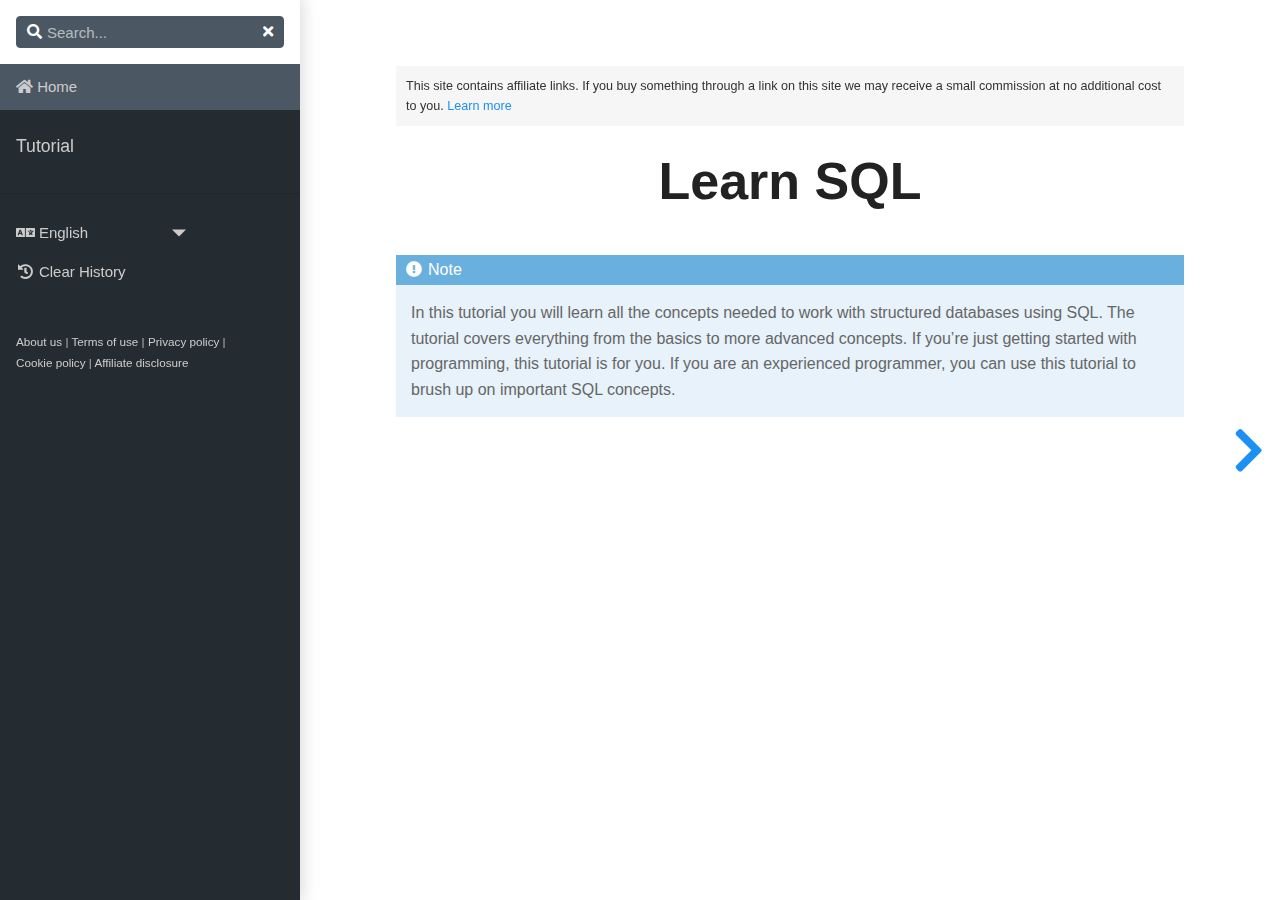
<file: en/index.html>
<!DOCTYPE html>
<html lang="en" class="js csstransforms3d">
  <head>
    <meta charset="utf-8">
    <meta name="viewport" content="width=device-width, initial-scale=1.0">
    <meta name="generator" content="Hugo 0.84.2" />
    <meta name="description" content="Complete SQL tutorial. Learn all the SQL fundamental concepts to start off your career.">
<meta name="author" content="Mathieu Cornic">

    <link rel="icon" href="/images/favicon.png" type="image/png">

    <title>SQL Tutorial | SQL Dev</title>

    
    <link href="/css/nucleus.css?1631838569" rel="stylesheet">
    <link href="/css/fontawesome-all.min.css?1631838569" rel="stylesheet">
    <link href="/css/hybrid.css?1631838569" rel="stylesheet">
    <link href="/css/featherlight.min.css?1631838569" rel="stylesheet">
    <link href="/css/perfect-scrollbar.min.css?1631838569" rel="stylesheet">
    <link href="/css/auto-complete.css?1631838569" rel="stylesheet">
    <link href="/css/atom-one-dark-reasonable.css?1631838569" rel="stylesheet">
    <link href="/css/theme.css?1631838569" rel="stylesheet">
    <link href="/css/tabs.css?1631838569" rel="stylesheet">
    <link href="/css/hugo-theme.css?1631838569" rel="stylesheet">
    
    <link href="/css/theme-dark-gray.css?1631838569" rel="stylesheet">
    
    <link href="/css/app.css?1631838569" rel="stylesheet">

    <script src="/js/jquery-3.3.1.min.js?1631838569"></script>

    <style>
      :root #header + #content > #left > #rlblock_left{
          display:none !important;
      }
      
    </style>
    

<script async src="https://www.googletagmanager.com/gtag/js?id=G-9J7B5QZNBJ"></script>
<script>
  window.dataLayer = window.dataLayer || [];
  function gtag(){dataLayer.push(arguments);}
  gtag('js', new Date());

  gtag('config', 'G-9J7B5QZNBJ'); 
  gtag('config', 'UA-69958365-11'); 
</script>


<script async src="https://pagead2.googlesyndication.com/pagead/js/adsbygoogle.js?client=ca-pub-3427355473051563" crossorigin="anonymous"></script>
  </head>
  <body class="" data-url="/en/">
    <nav id="sidebar" class="showVisitedLinks">



  <div id="header-wrapper">
    <div id="header">
      








    </div>
    
        <div class="searchbox">
    <label for="search-by"><i class="fas fa-search"></i></label>
    <input data-search-input id="search-by" type="search" placeholder="Search...">
    <span data-search-clear=""><i class="fas fa-times"></i></span>
</div>

<script type="text/javascript" src="/js/lunr.min.js?1631838569"></script>
<script type="text/javascript" src="/js/auto-complete.js?1631838569"></script>
<script type="text/javascript">
    
        var baseurl = "https:\/\/sql.dev.br\/\/en";
    
</script>
<script type="text/javascript" src="/js/search.js?1631838569"></script>

    
  </div>
  
    <section id="homelinks">
      <ul>
        <li>
            <a class="padding" href='/en/'><i class='fas fa-home'></i> Home</a>
        </li>
      </ul>
    </section>
  

    <div class="highlightable">
    <ul class="topics">

        
          
          




 
  
    
    <li data-nav-id="/en/tutorial/" title="Tutorial" class="dd-item
        
        
        
        ">
      <a href="/en/tutorial/">
          Tutorial
          
            <i class="fas fa-check read-icon"></i>
          
      </a>
      
      
    </li>
  
 

          
        
    </ul>

    
    

    
    <section id="prefooter">
      <hr/>
      <ul>
      
        <li>
          <a class="padding">
            <i class="fas fa-language fa-fw"></i>
          <div class="select-style">
            <select id="select-language" onchange="location = this.value;">
          
          
          
              
              
                  
              
                  
                    
                    
                      <option id="pt" value="https://sql.dev.br/pt/">Português</option>
                    
                  
              
          
              
              
                  
                    
                    
                      <option id="en" value="https://sql.dev.br/en/" selected>English</option>
                    
                  
              
                  
              
          
        </select>
        <svg version="1.1" id="Capa_1" xmlns="http://www.w3.org/2000/svg" xmlns:xlink="http://www.w3.org/1999/xlink" x="0px" y="0px"
          width="255px" height="255px" viewBox="0 0 255 255" style="enable-background:new 0 0 255 255;" xml:space="preserve">
          <g>
            <g id="arrow-drop-down">
              <polygon points="0,63.75 127.5,191.25 255,63.75 		" />
            </g>
          </g>
        </svg>
        </div>
        </a>
        </li>
      

      
        <li><a class="padding" href="#" data-clear-history-toggle=""><i class="fas fa-history fa-fw"></i> Clear History</a></li>
      
      </ul>
    </section>
    
    <section id="footer">
      <small>
    <a href="https://support.sql.dev.br/en/institutional/about/" target="_blank" rel="noopener">About&nbsp;us</a> | <a href="https://support.sql.dev.br/en/institutional/terms/" target="_blank" rel="noopener">Terms&nbsp;of&nbsp;use</a> | <a href="https://support.sql.dev.br/en/institutional/privacy-policy/" target="_blank" rel="noopener">Privacy&nbsp;policy</a> | <a href="https://support.sql.dev.br/en/institutional/cookie-policy/" target="_blank" rel="noopener">Cookie&nbsp;policy</a> | <a href="https://support.sql.dev.br/en/institutional/affiliate-disclosure/" target="_blank" rel="noopener">Affiliate&nbsp;disclosure</a>
</small>
    </section>
  </div>
</nav>




        <section id="body">
        <div id="overlay"></div>
        <div class="padding highlightable">
              
        <div id="head-tags">
        
        </div>
        
        <div id="body-inner">
            
<div class="affiliate-disclosure">This site contains affiliate links. If you buy something through a link on this site we may receive a small commission at no additional cost to you. <a href="https://support.sql.dev.br/en/institutional/affiliate-disclosure/" target="blank" rel="noopener">Learn more</a></div>
          

        

<span id="sidebar-toggle-span">
<a href="#" id="sidebar-toggle" data-sidebar-toggle=""><i class="fas fa-bars"></i> navigation</a>
</span>

 
<h1 id="learn-sql">Learn SQL</h1>

<div class="notices note" ><p>In this tutorial you will learn all the concepts needed to work with structured databases using SQL. The tutorial covers everything from the basics to more advanced concepts. If you&rsquo;re just getting started with programming, this tutorial is for you. If you are an experienced programmer, you can use this tutorial to brush up on important SQL concepts.</p>
</div>

	
  
        
        </div>
        

      </div>

    <div id="navigation">
        
        

        
            
            
                
                    
                    
                
                

                    
                    
                        
                    
                    

                    
                        
            
            
                
                    
                        
                        
                    
                
                

                    
                    
                    

                    
            
        
                    
            
        

        


	 
	 
		
		
			<a class="nav nav-next" href="/en/tutorial/" title="Tutorial" style="margin-right: 0px;"><i class="fa fa-chevron-right"></i></a>
		
	
    </div>

    </section>

    <div style="left: -1000px; overflow: scroll; position: absolute; top: -1000px; border: none; box-sizing: content-box; height: 200px; margin: 0px; padding: 0px; width: 200px;">
      <div style="border: none; box-sizing: content-box; height: 200px; margin: 0px; padding: 0px; width: 200px;"></div>
    </div>
    <script src="/js/clipboard.min.js?1631838569"></script>
    <script src="/js/perfect-scrollbar.min.js?1631838569"></script>
    <script src="/js/perfect-scrollbar.jquery.min.js?1631838569"></script>
    <script src="/js/jquery.sticky.js?1631838569"></script>
    <script src="/js/featherlight.min.js?1631838569"></script>
    <script src="/js/highlight.pack.js?1631838569"></script>
    <script>hljs.initHighlightingOnLoad();</script>
    <script src="/js/modernizr.custom-3.6.0.js?1631838569"></script>
    <script src="/js/learn.js?1631838569"></script>
    <script src="/js/hugo-learn.js?1631838569"></script>
    
    
  </body>
</html>
</file>
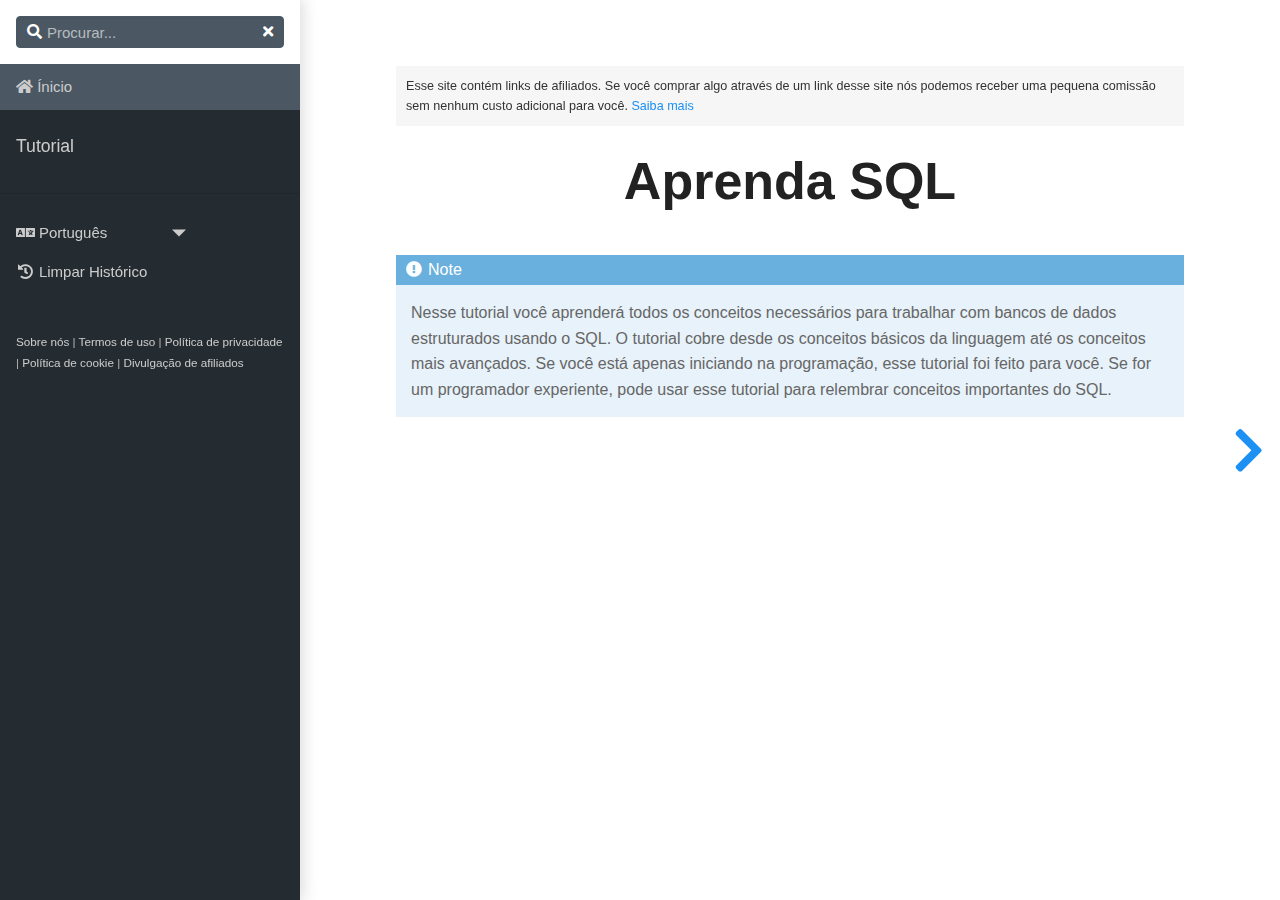
<file: pt/index.html>
<!DOCTYPE html>
<html lang="pt" class="js csstransforms3d">
  <head>
    <meta charset="utf-8">
    <meta name="viewport" content="width=device-width, initial-scale=1.0">
    <meta name="generator" content="Hugo 0.84.2" />
    <meta name="description" content="Tutorial completo de SQL grátis em Português. Aprenda todos os conceitos fundamentais do SQL para iniciar a sua carreira em programação.">
<meta name="author" content="Mathieu Cornic">

    <link rel="icon" href="/images/favicon.png" type="image/png">

    <title>Aprenda SQL | SQL Dev</title>

    
    <link href="/css/nucleus.css?1631838569" rel="stylesheet">
    <link href="/css/fontawesome-all.min.css?1631838569" rel="stylesheet">
    <link href="/css/hybrid.css?1631838569" rel="stylesheet">
    <link href="/css/featherlight.min.css?1631838569" rel="stylesheet">
    <link href="/css/perfect-scrollbar.min.css?1631838569" rel="stylesheet">
    <link href="/css/auto-complete.css?1631838569" rel="stylesheet">
    <link href="/css/atom-one-dark-reasonable.css?1631838569" rel="stylesheet">
    <link href="/css/theme.css?1631838569" rel="stylesheet">
    <link href="/css/tabs.css?1631838569" rel="stylesheet">
    <link href="/css/hugo-theme.css?1631838569" rel="stylesheet">
    
    <link href="/css/theme-dark-gray.css?1631838569" rel="stylesheet">
    
    <link href="/css/app.css?1631838569" rel="stylesheet">

    <script src="/js/jquery-3.3.1.min.js?1631838569"></script>

    <style>
      :root #header + #content > #left > #rlblock_left{
          display:none !important;
      }
      
    </style>
    

<script async src="https://www.googletagmanager.com/gtag/js?id=G-9J7B5QZNBJ"></script>
<script>
  window.dataLayer = window.dataLayer || [];
  function gtag(){dataLayer.push(arguments);}
  gtag('js', new Date());

  gtag('config', 'G-9J7B5QZNBJ'); 
  gtag('config', 'UA-69958365-11'); 
</script>


<script async src="https://pagead2.googlesyndication.com/pagead/js/adsbygoogle.js?client=ca-pub-3427355473051563" crossorigin="anonymous"></script>
  </head>
  <body class="" data-url="/pt/">
    <nav id="sidebar" class="showVisitedLinks">



  <div id="header-wrapper">
    <div id="header">
      








    </div>
    
        <div class="searchbox">
    <label for="search-by"><i class="fas fa-search"></i></label>
    <input data-search-input id="search-by" type="search" placeholder="Procurar...">
    <span data-search-clear=""><i class="fas fa-times"></i></span>
</div>

<script type="text/javascript" src="/js/lunr.min.js?1631838569"></script>
<script type="text/javascript" src="/js/auto-complete.js?1631838569"></script>
<script type="text/javascript">
    
        var baseurl = "https:\/\/sql.dev.br\/\/pt";
    
</script>
<script type="text/javascript" src="/js/search.js?1631838569"></script>

    
  </div>
  
    <section id="homelinks">
      <ul>
        <li>
            <a class="padding" href='/pt/'><i class='fas fa-home'></i> Ínicio</a>
        </li>
      </ul>
    </section>
  

    <div class="highlightable">
    <ul class="topics">

        
          
          




 
  
    
    <li data-nav-id="/pt/tutorial/" title="Tutorial" class="dd-item
        
        
        
        ">
      <a href="/pt/tutorial/">
          Tutorial
          
            <i class="fas fa-check read-icon"></i>
          
      </a>
      
      
    </li>
  
 

          
        
    </ul>

    
    

    
    <section id="prefooter">
      <hr/>
      <ul>
      
        <li>
          <a class="padding">
            <i class="fas fa-language fa-fw"></i>
          <div class="select-style">
            <select id="select-language" onchange="location = this.value;">
          
          
          
              
              
                  
              
                  
                    
                    
                      <option id="pt" value="https://sql.dev.br/pt/" selected>Português</option>
                    
                  
              
          
              
              
                  
                    
                    
                      <option id="en" value="https://sql.dev.br/en/">English</option>
                    
                  
              
                  
              
          
        </select>
        <svg version="1.1" id="Capa_1" xmlns="http://www.w3.org/2000/svg" xmlns:xlink="http://www.w3.org/1999/xlink" x="0px" y="0px"
          width="255px" height="255px" viewBox="0 0 255 255" style="enable-background:new 0 0 255 255;" xml:space="preserve">
          <g>
            <g id="arrow-drop-down">
              <polygon points="0,63.75 127.5,191.25 255,63.75 		" />
            </g>
          </g>
        </svg>
        </div>
        </a>
        </li>
      

      
        <li><a class="padding" href="#" data-clear-history-toggle=""><i class="fas fa-history fa-fw"></i> Limpar Histórico</a></li>
      
      </ul>
    </section>
    
    <section id="footer">
      <small>
    <a href="https://support.sql.dev.br/pt/institutional/about/" target="_blank" rel="noopener">Sobre&nbsp;nós</a> | <a href="https://support.sql.dev.br/pt/institutional/terms/" target="_blank" rel="noopener">Termos&nbsp;de&nbsp;uso</a> | <a href="https://support.sql.dev.br/pt/institutional/privacy-policy/" target="_blank" rel="noopener">Política&nbsp;de&nbsp;privacidade</a> | <a href="https://support.sql.dev.br/pt/institutional/cookie-policy/" target="_blank" rel="noopener">Política&nbsp;de&nbsp;cookie</a> | <a href="https://support.sql.dev.br/pt/institutional/affiliate-disclosure/" target="_blank" rel="noopener">Divulgação&nbsp;de&nbsp;afiliados</a>
</small>
    </section>
  </div>
</nav>




        <section id="body">
        <div id="overlay"></div>
        <div class="padding highlightable">
              
        <div id="head-tags">
        
        </div>
        
        <div id="body-inner">
            
<div class="affiliate-disclosure">Esse site contém links de afiliados. Se você comprar algo através de um link desse site nós podemos receber uma pequena comissão sem nenhum custo adicional para você. <a href="https://support.sql.dev.br/pt/institutional/affiliate-disclosure/" target="blank" rel="noopener">Saiba mais</a></div>
          

        

<span id="sidebar-toggle-span">
<a href="#" id="sidebar-toggle" data-sidebar-toggle=""><i class="fas fa-bars"></i> navigation</a>
</span>

 
<h1 id="aprenda-sql">Aprenda SQL</h1>

<div class="notices note" ><p>Nesse tutorial você aprenderá todos os conceitos necessários para trabalhar com bancos de dados estruturados  usando o SQL. O tutorial cobre desde os conceitos básicos da linguagem até os conceitos mais avançados. Se você está apenas iniciando na programação, esse tutorial foi feito para você. Se for um programador experiente, pode usar esse tutorial para relembrar conceitos importantes do SQL.</p>
</div>

	
  
        
        </div>
        

      </div>

    <div id="navigation">
        
        

        
            
            
                
                    
                    
                
                

                    
                    
                        
                    
                    

                    
                        
            
            
                
                    
                        
                        
                    
                
                

                    
                    
                    

                    
            
        
                    
            
        

        


	 
	 
		
		
			<a class="nav nav-next" href="/pt/tutorial/" title="Tutorial" style="margin-right: 0px;"><i class="fa fa-chevron-right"></i></a>
		
	
    </div>

    </section>

    <div style="left: -1000px; overflow: scroll; position: absolute; top: -1000px; border: none; box-sizing: content-box; height: 200px; margin: 0px; padding: 0px; width: 200px;">
      <div style="border: none; box-sizing: content-box; height: 200px; margin: 0px; padding: 0px; width: 200px;"></div>
    </div>
    <script src="/js/clipboard.min.js?1631838569"></script>
    <script src="/js/perfect-scrollbar.min.js?1631838569"></script>
    <script src="/js/perfect-scrollbar.jquery.min.js?1631838569"></script>
    <script src="/js/jquery.sticky.js?1631838569"></script>
    <script src="/js/featherlight.min.js?1631838569"></script>
    <script src="/js/highlight.pack.js?1631838569"></script>
    <script>hljs.initHighlightingOnLoad();</script>
    <script src="/js/modernizr.custom-3.6.0.js?1631838569"></script>
    <script src="/js/learn.js?1631838569"></script>
    <script src="/js/hugo-learn.js?1631838569"></script>
    
    
  </body>
</html>
</file>
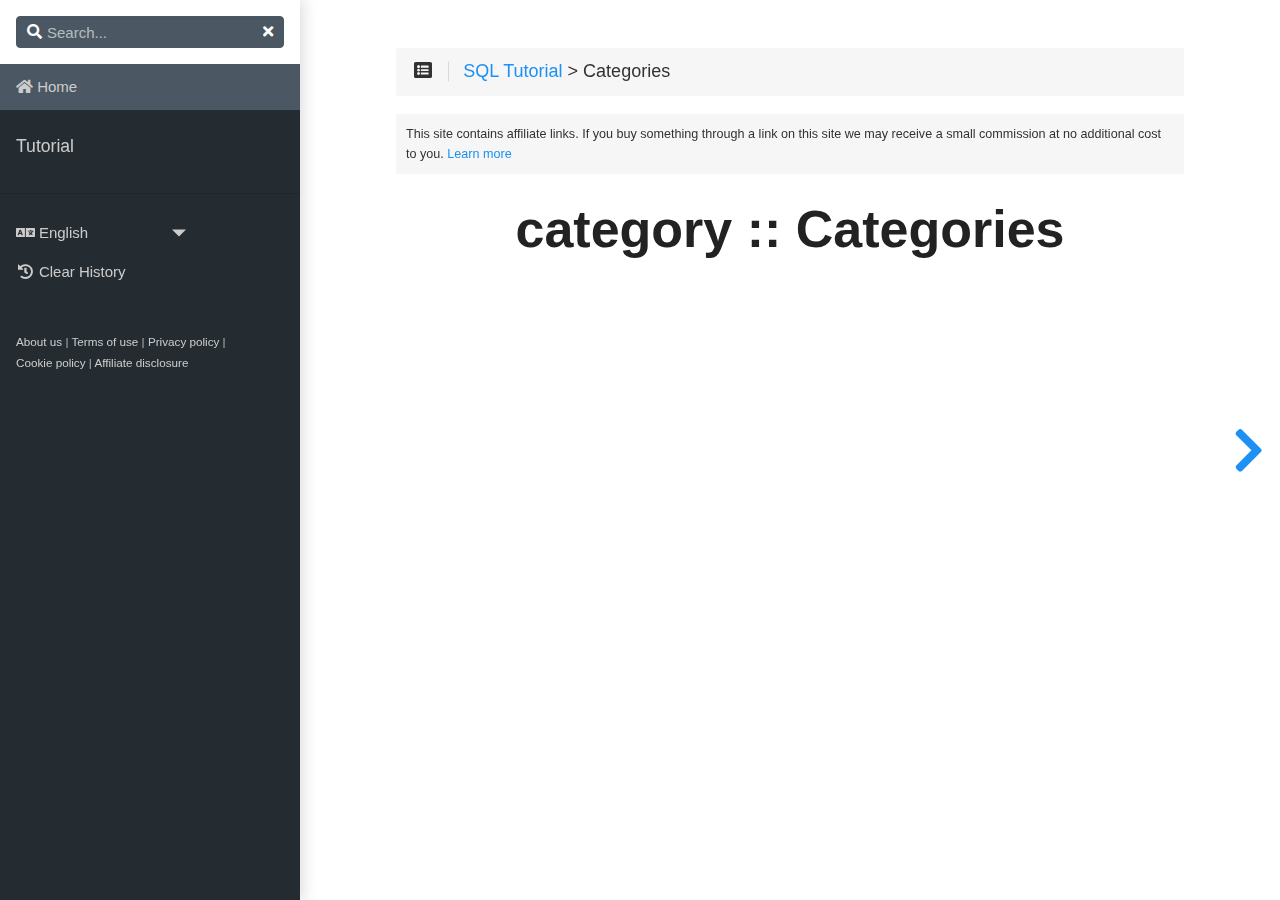
<file: en/categories/index.html>
<!DOCTYPE html>
<html lang="en" class="js csstransforms3d">
  <head>
    <meta charset="utf-8">
    <meta name="viewport" content="width=device-width, initial-scale=1.0">
    <meta name="generator" content="Hugo 0.84.2" />
    <meta name="description" content="Complete SQL tutorial. Learn all the SQL fundamental concepts to start off your career.">
<meta name="author" content="Mathieu Cornic">

    <link rel="icon" href="/images/favicon.png" type="image/png">

    <title>Categories | SQL Dev</title>

    
    <link href="/css/nucleus.css?1631838569" rel="stylesheet">
    <link href="/css/fontawesome-all.min.css?1631838569" rel="stylesheet">
    <link href="/css/hybrid.css?1631838569" rel="stylesheet">
    <link href="/css/featherlight.min.css?1631838569" rel="stylesheet">
    <link href="/css/perfect-scrollbar.min.css?1631838569" rel="stylesheet">
    <link href="/css/auto-complete.css?1631838569" rel="stylesheet">
    <link href="/css/atom-one-dark-reasonable.css?1631838569" rel="stylesheet">
    <link href="/css/theme.css?1631838569" rel="stylesheet">
    <link href="/css/tabs.css?1631838569" rel="stylesheet">
    <link href="/css/hugo-theme.css?1631838569" rel="stylesheet">
    
    <link href="/css/theme-dark-gray.css?1631838569" rel="stylesheet">
    
    <link href="/css/app.css?1631838569" rel="stylesheet">

    <script src="/js/jquery-3.3.1.min.js?1631838569"></script>

    <style>
      :root #header + #content > #left > #rlblock_left{
          display:none !important;
      }
      
    </style>
    

<script async src="https://www.googletagmanager.com/gtag/js?id=G-9J7B5QZNBJ"></script>
<script>
  window.dataLayer = window.dataLayer || [];
  function gtag(){dataLayer.push(arguments);}
  gtag('js', new Date());

  gtag('config', 'G-9J7B5QZNBJ'); 
  gtag('config', 'UA-69958365-11'); 
</script>


<script async src="https://pagead2.googlesyndication.com/pagead/js/adsbygoogle.js?client=ca-pub-3427355473051563" crossorigin="anonymous"></script>
  </head>
  <body class="" data-url="/en/categories/">
    <nav id="sidebar" class="showVisitedLinks">



  <div id="header-wrapper">
    <div id="header">
      








    </div>
    
        <div class="searchbox">
    <label for="search-by"><i class="fas fa-search"></i></label>
    <input data-search-input id="search-by" type="search" placeholder="Search...">
    <span data-search-clear=""><i class="fas fa-times"></i></span>
</div>

<script type="text/javascript" src="/js/lunr.min.js?1631838569"></script>
<script type="text/javascript" src="/js/auto-complete.js?1631838569"></script>
<script type="text/javascript">
    
        var baseurl = "https:\/\/sql.dev.br\/\/en";
    
</script>
<script type="text/javascript" src="/js/search.js?1631838569"></script>

    
  </div>
  
    <section id="homelinks">
      <ul>
        <li>
            <a class="padding" href='/en/'><i class='fas fa-home'></i> Home</a>
        </li>
      </ul>
    </section>
  

    <div class="highlightable">
    <ul class="topics">

        
          
          




 
  
    
    <li data-nav-id="/en/tutorial/" title="Tutorial" class="dd-item
        
        
        
        ">
      <a href="/en/tutorial/">
          Tutorial
          
            <i class="fas fa-check read-icon"></i>
          
      </a>
      
      
    </li>
  
 

          
        
    </ul>

    
    

    
    <section id="prefooter">
      <hr/>
      <ul>
      
        <li>
          <a class="padding">
            <i class="fas fa-language fa-fw"></i>
          <div class="select-style">
            <select id="select-language" onchange="location = this.value;">
          
          
          
              
              
                  
                    
                    
                      <option id="en" value="https://sql.dev.br/en/categories/" selected>English</option>
                    
                  
              
                  
              
          
              
              
                  
              
                  
                    
                    
                      <option id="pt" value="https://sql.dev.br/pt/categories/">Português</option>
                    
                  
              
          
        </select>
        <svg version="1.1" id="Capa_1" xmlns="http://www.w3.org/2000/svg" xmlns:xlink="http://www.w3.org/1999/xlink" x="0px" y="0px"
          width="255px" height="255px" viewBox="0 0 255 255" style="enable-background:new 0 0 255 255;" xml:space="preserve">
          <g>
            <g id="arrow-drop-down">
              <polygon points="0,63.75 127.5,191.25 255,63.75 		" />
            </g>
          </g>
        </svg>
        </div>
        </a>
        </li>
      

      
        <li><a class="padding" href="#" data-clear-history-toggle=""><i class="fas fa-history fa-fw"></i> Clear History</a></li>
      
      </ul>
    </section>
    
    <section id="footer">
      <small>
    <a href="https://support.sql.dev.br/en/institutional/about/" target="_blank" rel="noopener">About&nbsp;us</a> | <a href="https://support.sql.dev.br/en/institutional/terms/" target="_blank" rel="noopener">Terms&nbsp;of&nbsp;use</a> | <a href="https://support.sql.dev.br/en/institutional/privacy-policy/" target="_blank" rel="noopener">Privacy&nbsp;policy</a> | <a href="https://support.sql.dev.br/en/institutional/cookie-policy/" target="_blank" rel="noopener">Cookie&nbsp;policy</a> | <a href="https://support.sql.dev.br/en/institutional/affiliate-disclosure/" target="_blank" rel="noopener">Affiliate&nbsp;disclosure</a>
</small>
    </section>
  </div>
</nav>




        <section id="body">
        <div id="overlay"></div>
        <div class="padding highlightable">
              
              <div>
                <div id="top-bar">
                
                
                <div id="breadcrumbs" itemscope="" itemtype="http://data-vocabulary.org/Breadcrumb">
                    <span id="sidebar-toggle-span">
                        <a href="#" id="sidebar-toggle" data-sidebar-toggle="">
                          <i class="fas fa-bars"></i>
                        </a>
                    </span>
                  
                  <span id="toc-menu"><i class="fas fa-list-alt"></i></span>
                  
                  <span class="links">
                 
                 
                    
          
          
            
            
          
          
            <a href='/en/'>SQL Tutorial</a> > Categories
          
        
          
        
                 
                  </span>
                </div>
                
                    <div class="progress">
    <div class="wrapper">

    </div>
</div>

                
              </div>
            </div>
            
        <div id="head-tags">
        
        </div>
        
        <div id="body-inner">
            
<div class="affiliate-disclosure">This site contains affiliate links. If you buy something through a link on this site we may receive a small commission at no additional cost to you. <a href="https://support.sql.dev.br/en/institutional/affiliate-disclosure/" target="blank" rel="noopener">Learn more</a></div>
          
            <h1>
              
                category ::
              
              Categories
            </h1>
          

        





<ul>
	
</ul>


<footer class=" footline" >
	
</footer>

        
        </div>
        

      </div>

    <div id="navigation">
        
        

        
            
            
                
                    
                    
                
                

                    
                    
                        
                    
                    

                    
                        
            
            
                
                    
                        
                        
                    
                
                

                    
                    
                    

                    
            
        
                    
            
        

        


	 
	 
		
		
			<a class="nav nav-next" href="/en/tutorial/" title="Tutorial" style="margin-right: 0px;"><i class="fa fa-chevron-right"></i></a>
		
	
    </div>

    </section>

    <div style="left: -1000px; overflow: scroll; position: absolute; top: -1000px; border: none; box-sizing: content-box; height: 200px; margin: 0px; padding: 0px; width: 200px;">
      <div style="border: none; box-sizing: content-box; height: 200px; margin: 0px; padding: 0px; width: 200px;"></div>
    </div>
    <script src="/js/clipboard.min.js?1631838569"></script>
    <script src="/js/perfect-scrollbar.min.js?1631838569"></script>
    <script src="/js/perfect-scrollbar.jquery.min.js?1631838569"></script>
    <script src="/js/jquery.sticky.js?1631838569"></script>
    <script src="/js/featherlight.min.js?1631838569"></script>
    <script src="/js/highlight.pack.js?1631838569"></script>
    <script>hljs.initHighlightingOnLoad();</script>
    <script src="/js/modernizr.custom-3.6.0.js?1631838569"></script>
    <script src="/js/learn.js?1631838569"></script>
    <script src="/js/hugo-learn.js?1631838569"></script>
    
    
  </body>
</html>
</file>
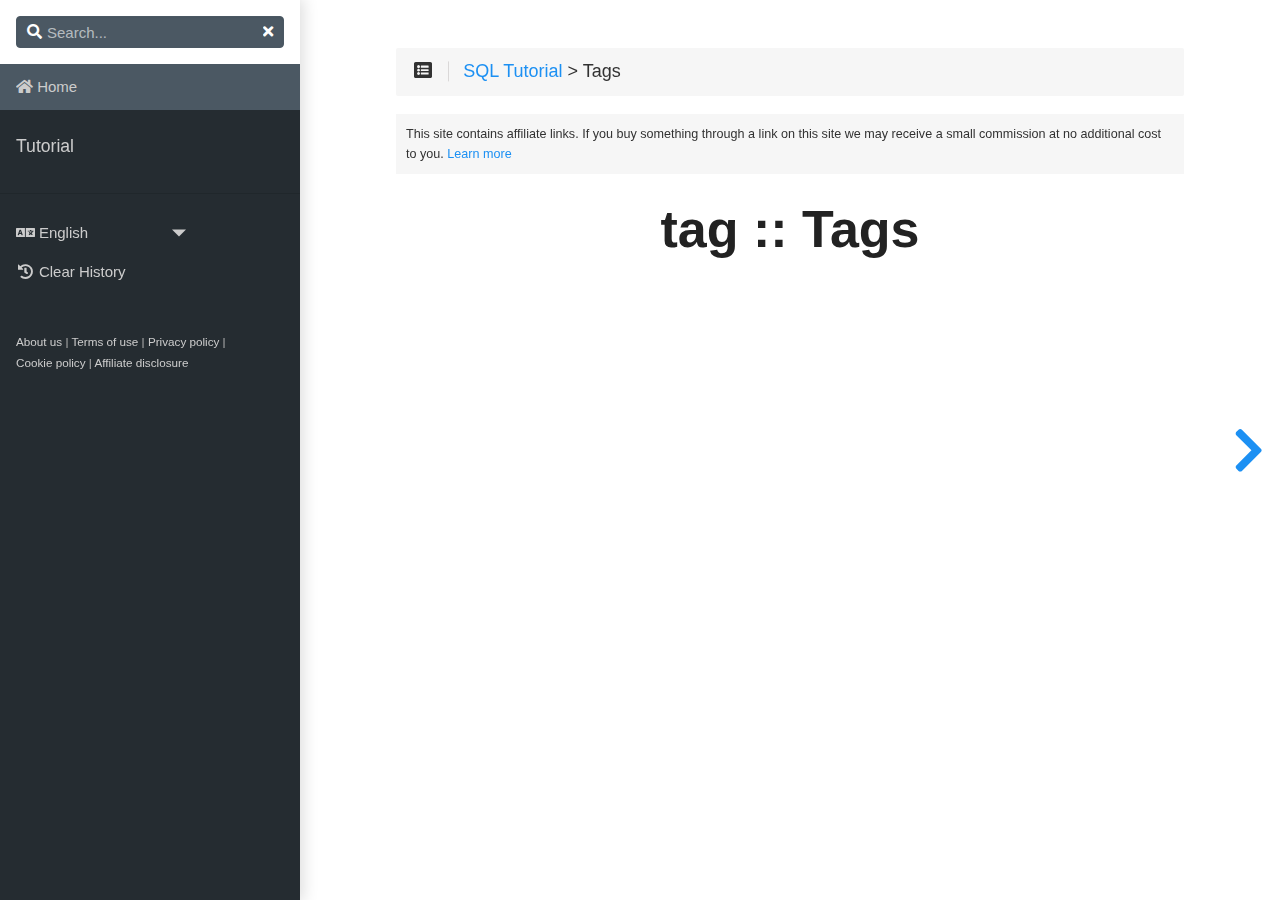
<file: en/tags/index.html>
<!DOCTYPE html>
<html lang="en" class="js csstransforms3d">
  <head>
    <meta charset="utf-8">
    <meta name="viewport" content="width=device-width, initial-scale=1.0">
    <meta name="generator" content="Hugo 0.84.2" />
    <meta name="description" content="Complete SQL tutorial. Learn all the SQL fundamental concepts to start off your career.">
<meta name="author" content="Mathieu Cornic">

    <link rel="icon" href="/images/favicon.png" type="image/png">

    <title>Tags | SQL Dev</title>

    
    <link href="/css/nucleus.css?1631838569" rel="stylesheet">
    <link href="/css/fontawesome-all.min.css?1631838569" rel="stylesheet">
    <link href="/css/hybrid.css?1631838569" rel="stylesheet">
    <link href="/css/featherlight.min.css?1631838569" rel="stylesheet">
    <link href="/css/perfect-scrollbar.min.css?1631838569" rel="stylesheet">
    <link href="/css/auto-complete.css?1631838569" rel="stylesheet">
    <link href="/css/atom-one-dark-reasonable.css?1631838569" rel="stylesheet">
    <link href="/css/theme.css?1631838569" rel="stylesheet">
    <link href="/css/tabs.css?1631838569" rel="stylesheet">
    <link href="/css/hugo-theme.css?1631838569" rel="stylesheet">
    
    <link href="/css/theme-dark-gray.css?1631838569" rel="stylesheet">
    
    <link href="/css/app.css?1631838569" rel="stylesheet">

    <script src="/js/jquery-3.3.1.min.js?1631838569"></script>

    <style>
      :root #header + #content > #left > #rlblock_left{
          display:none !important;
      }
      
    </style>
    

<script async src="https://www.googletagmanager.com/gtag/js?id=G-9J7B5QZNBJ"></script>
<script>
  window.dataLayer = window.dataLayer || [];
  function gtag(){dataLayer.push(arguments);}
  gtag('js', new Date());

  gtag('config', 'G-9J7B5QZNBJ'); 
  gtag('config', 'UA-69958365-11'); 
</script>


<script async src="https://pagead2.googlesyndication.com/pagead/js/adsbygoogle.js?client=ca-pub-3427355473051563" crossorigin="anonymous"></script>
  </head>
  <body class="" data-url="/en/tags/">
    <nav id="sidebar" class="showVisitedLinks">



  <div id="header-wrapper">
    <div id="header">
      








    </div>
    
        <div class="searchbox">
    <label for="search-by"><i class="fas fa-search"></i></label>
    <input data-search-input id="search-by" type="search" placeholder="Search...">
    <span data-search-clear=""><i class="fas fa-times"></i></span>
</div>

<script type="text/javascript" src="/js/lunr.min.js?1631838569"></script>
<script type="text/javascript" src="/js/auto-complete.js?1631838569"></script>
<script type="text/javascript">
    
        var baseurl = "https:\/\/sql.dev.br\/\/en";
    
</script>
<script type="text/javascript" src="/js/search.js?1631838569"></script>

    
  </div>
  
    <section id="homelinks">
      <ul>
        <li>
            <a class="padding" href='/en/'><i class='fas fa-home'></i> Home</a>
        </li>
      </ul>
    </section>
  

    <div class="highlightable">
    <ul class="topics">

        
          
          




 
  
    
    <li data-nav-id="/en/tutorial/" title="Tutorial" class="dd-item
        
        
        
        ">
      <a href="/en/tutorial/">
          Tutorial
          
            <i class="fas fa-check read-icon"></i>
          
      </a>
      
      
    </li>
  
 

          
        
    </ul>

    
    

    
    <section id="prefooter">
      <hr/>
      <ul>
      
        <li>
          <a class="padding">
            <i class="fas fa-language fa-fw"></i>
          <div class="select-style">
            <select id="select-language" onchange="location = this.value;">
          
          
          
              
              
                  
                    
                    
                      <option id="en" value="https://sql.dev.br/en/tags/" selected>English</option>
                    
                  
              
                  
              
          
              
              
                  
              
                  
                    
                    
                      <option id="pt" value="https://sql.dev.br/pt/tags/">Português</option>
                    
                  
              
          
        </select>
        <svg version="1.1" id="Capa_1" xmlns="http://www.w3.org/2000/svg" xmlns:xlink="http://www.w3.org/1999/xlink" x="0px" y="0px"
          width="255px" height="255px" viewBox="0 0 255 255" style="enable-background:new 0 0 255 255;" xml:space="preserve">
          <g>
            <g id="arrow-drop-down">
              <polygon points="0,63.75 127.5,191.25 255,63.75 		" />
            </g>
          </g>
        </svg>
        </div>
        </a>
        </li>
      

      
        <li><a class="padding" href="#" data-clear-history-toggle=""><i class="fas fa-history fa-fw"></i> Clear History</a></li>
      
      </ul>
    </section>
    
    <section id="footer">
      <small>
    <a href="https://support.sql.dev.br/en/institutional/about/" target="_blank" rel="noopener">About&nbsp;us</a> | <a href="https://support.sql.dev.br/en/institutional/terms/" target="_blank" rel="noopener">Terms&nbsp;of&nbsp;use</a> | <a href="https://support.sql.dev.br/en/institutional/privacy-policy/" target="_blank" rel="noopener">Privacy&nbsp;policy</a> | <a href="https://support.sql.dev.br/en/institutional/cookie-policy/" target="_blank" rel="noopener">Cookie&nbsp;policy</a> | <a href="https://support.sql.dev.br/en/institutional/affiliate-disclosure/" target="_blank" rel="noopener">Affiliate&nbsp;disclosure</a>
</small>
    </section>
  </div>
</nav>




        <section id="body">
        <div id="overlay"></div>
        <div class="padding highlightable">
              
              <div>
                <div id="top-bar">
                
                
                <div id="breadcrumbs" itemscope="" itemtype="http://data-vocabulary.org/Breadcrumb">
                    <span id="sidebar-toggle-span">
                        <a href="#" id="sidebar-toggle" data-sidebar-toggle="">
                          <i class="fas fa-bars"></i>
                        </a>
                    </span>
                  
                  <span id="toc-menu"><i class="fas fa-list-alt"></i></span>
                  
                  <span class="links">
                 
                 
                    
          
          
            
            
          
          
            <a href='/en/'>SQL Tutorial</a> > Tags
          
        
          
        
                 
                  </span>
                </div>
                
                    <div class="progress">
    <div class="wrapper">

    </div>
</div>

                
              </div>
            </div>
            
        <div id="head-tags">
        
        </div>
        
        <div id="body-inner">
            
<div class="affiliate-disclosure">This site contains affiliate links. If you buy something through a link on this site we may receive a small commission at no additional cost to you. <a href="https://support.sql.dev.br/en/institutional/affiliate-disclosure/" target="blank" rel="noopener">Learn more</a></div>
          
            <h1>
              
                tag ::
              
              Tags
            </h1>
          

        





<ul>
	
</ul>


<footer class=" footline" >
	
</footer>

        
        </div>
        

      </div>

    <div id="navigation">
        
        

        
            
            
                
                    
                    
                
                

                    
                    
                        
                    
                    

                    
                        
            
            
                
                    
                        
                        
                    
                
                

                    
                    
                    

                    
            
        
                    
            
        

        


	 
	 
		
		
			<a class="nav nav-next" href="/en/tutorial/" title="Tutorial" style="margin-right: 0px;"><i class="fa fa-chevron-right"></i></a>
		
	
    </div>

    </section>

    <div style="left: -1000px; overflow: scroll; position: absolute; top: -1000px; border: none; box-sizing: content-box; height: 200px; margin: 0px; padding: 0px; width: 200px;">
      <div style="border: none; box-sizing: content-box; height: 200px; margin: 0px; padding: 0px; width: 200px;"></div>
    </div>
    <script src="/js/clipboard.min.js?1631838569"></script>
    <script src="/js/perfect-scrollbar.min.js?1631838569"></script>
    <script src="/js/perfect-scrollbar.jquery.min.js?1631838569"></script>
    <script src="/js/jquery.sticky.js?1631838569"></script>
    <script src="/js/featherlight.min.js?1631838569"></script>
    <script src="/js/highlight.pack.js?1631838569"></script>
    <script>hljs.initHighlightingOnLoad();</script>
    <script src="/js/modernizr.custom-3.6.0.js?1631838569"></script>
    <script src="/js/learn.js?1631838569"></script>
    <script src="/js/hugo-learn.js?1631838569"></script>
    
    
  </body>
</html>
</file>
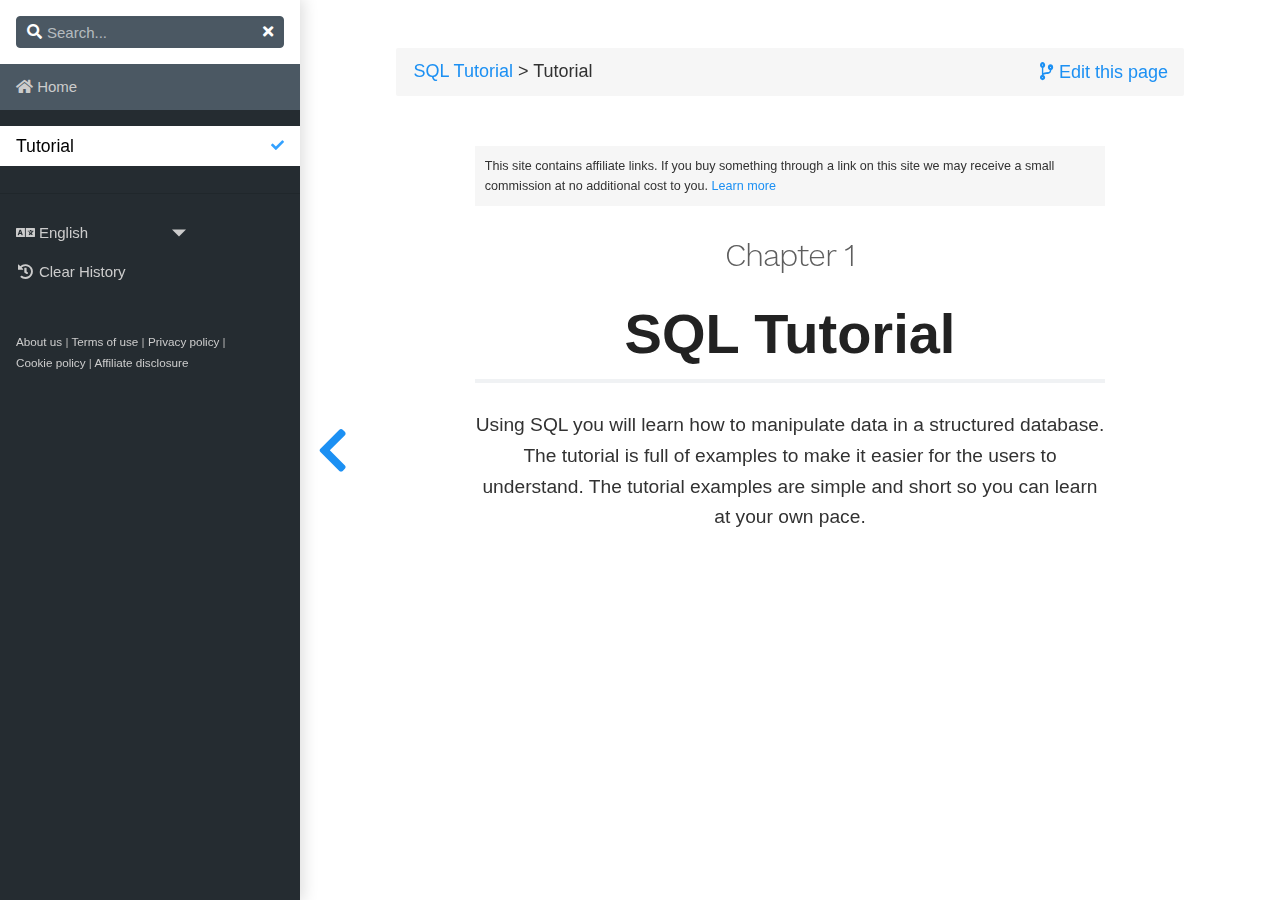
<file: en/tutorial/index.html>
<!DOCTYPE html>
<html lang="en" class="js csstransforms3d">
  <head>
    <meta charset="utf-8">
    <meta name="viewport" content="width=device-width, initial-scale=1.0">
    <meta name="generator" content="Hugo 0.84.2" />
    <meta name="description" content="Complete SQL tutorial. Learn all the SQL fundamental concepts to start off your career.">
<meta name="author" content="Mathieu Cornic">

    <link rel="icon" href="/images/favicon.png" type="image/png">

    <title>Tutorial | SQL Dev</title>

    
    <link href="/css/nucleus.css?1631838569" rel="stylesheet">
    <link href="/css/fontawesome-all.min.css?1631838569" rel="stylesheet">
    <link href="/css/hybrid.css?1631838569" rel="stylesheet">
    <link href="/css/featherlight.min.css?1631838569" rel="stylesheet">
    <link href="/css/perfect-scrollbar.min.css?1631838569" rel="stylesheet">
    <link href="/css/auto-complete.css?1631838569" rel="stylesheet">
    <link href="/css/atom-one-dark-reasonable.css?1631838569" rel="stylesheet">
    <link href="/css/theme.css?1631838569" rel="stylesheet">
    <link href="/css/tabs.css?1631838569" rel="stylesheet">
    <link href="/css/hugo-theme.css?1631838569" rel="stylesheet">
    
    <link href="/css/theme-dark-gray.css?1631838569" rel="stylesheet">
    
    <link href="/css/app.css?1631838569" rel="stylesheet">

    <script src="/js/jquery-3.3.1.min.js?1631838569"></script>

    <style>
      :root #header + #content > #left > #rlblock_left{
          display:none !important;
      }
      
    </style>
    

<script async src="https://www.googletagmanager.com/gtag/js?id=G-9J7B5QZNBJ"></script>
<script>
  window.dataLayer = window.dataLayer || [];
  function gtag(){dataLayer.push(arguments);}
  gtag('js', new Date());

  gtag('config', 'G-9J7B5QZNBJ'); 
  gtag('config', 'UA-69958365-11'); 
</script>


<script async src="https://pagead2.googlesyndication.com/pagead/js/adsbygoogle.js?client=ca-pub-3427355473051563" crossorigin="anonymous"></script>
  </head>
  <body class="" data-url="/en/tutorial/">
    <nav id="sidebar" class="showVisitedLinks">



  <div id="header-wrapper">
    <div id="header">
      








    </div>
    
        <div class="searchbox">
    <label for="search-by"><i class="fas fa-search"></i></label>
    <input data-search-input id="search-by" type="search" placeholder="Search...">
    <span data-search-clear=""><i class="fas fa-times"></i></span>
</div>

<script type="text/javascript" src="/js/lunr.min.js?1631838569"></script>
<script type="text/javascript" src="/js/auto-complete.js?1631838569"></script>
<script type="text/javascript">
    
        var baseurl = "https:\/\/sql.dev.br\/\/en";
    
</script>
<script type="text/javascript" src="/js/search.js?1631838569"></script>

    
  </div>
  
    <section id="homelinks">
      <ul>
        <li>
            <a class="padding" href='/en/'><i class='fas fa-home'></i> Home</a>
        </li>
      </ul>
    </section>
  

    <div class="highlightable">
    <ul class="topics">

        
          
          




 
  
    
    <li data-nav-id="/en/tutorial/" title="Tutorial" class="dd-item
        parent
        active
        
        ">
      <a href="/en/tutorial/">
          Tutorial
          
            <i class="fas fa-check read-icon"></i>
          
      </a>
      
      
    </li>
  
 

          
        
    </ul>

    
    

    
    <section id="prefooter">
      <hr/>
      <ul>
      
        <li>
          <a class="padding">
            <i class="fas fa-language fa-fw"></i>
          <div class="select-style">
            <select id="select-language" onchange="location = this.value;">
          
          
          
              
              
                  
                    
                    
                      <option id="en" value="https://sql.dev.br/en/tutorial/" selected>English</option>
                    
                  
              
                  
              
          
              
              
                  
              
                  
                    
                    
                      <option id="pt" value="https://sql.dev.br/pt/tutorial/">Português</option>
                    
                  
              
          
        </select>
        <svg version="1.1" id="Capa_1" xmlns="http://www.w3.org/2000/svg" xmlns:xlink="http://www.w3.org/1999/xlink" x="0px" y="0px"
          width="255px" height="255px" viewBox="0 0 255 255" style="enable-background:new 0 0 255 255;" xml:space="preserve">
          <g>
            <g id="arrow-drop-down">
              <polygon points="0,63.75 127.5,191.25 255,63.75 		" />
            </g>
          </g>
        </svg>
        </div>
        </a>
        </li>
      

      
        <li><a class="padding" href="#" data-clear-history-toggle=""><i class="fas fa-history fa-fw"></i> Clear History</a></li>
      
      </ul>
    </section>
    
    <section id="footer">
      <small>
    <a href="https://support.sql.dev.br/en/institutional/about/" target="_blank" rel="noopener">About&nbsp;us</a> | <a href="https://support.sql.dev.br/en/institutional/terms/" target="_blank" rel="noopener">Terms&nbsp;of&nbsp;use</a> | <a href="https://support.sql.dev.br/en/institutional/privacy-policy/" target="_blank" rel="noopener">Privacy&nbsp;policy</a> | <a href="https://support.sql.dev.br/en/institutional/cookie-policy/" target="_blank" rel="noopener">Cookie&nbsp;policy</a> | <a href="https://support.sql.dev.br/en/institutional/affiliate-disclosure/" target="_blank" rel="noopener">Affiliate&nbsp;disclosure</a>
</small>
    </section>
  </div>
</nav>




        <section id="body">
        <div id="overlay"></div>
        <div class="padding highlightable">
              
              <div>
                <div id="top-bar">
                
                  
                  
                  
                  <div id="top-github-link">
                    <a class="github-link" title='Edit this page' href="https://github.com/w3programming/sql.dev.br/edit/master/content/tutorial/_index.en.md" target="blank">
                      <i class="fas fa-code-branch"></i>
                      <span id="top-github-link-text">Edit this page</span>
                    </a>
                  </div>
                  
                
                
                <div id="breadcrumbs" itemscope="" itemtype="http://data-vocabulary.org/Breadcrumb">
                    <span id="sidebar-toggle-span">
                        <a href="#" id="sidebar-toggle" data-sidebar-toggle="">
                          <i class="fas fa-bars"></i>
                        </a>
                    </span>
                  
                  <span class="links">
                 
                 
                    
          
          
            
            
          
          
            <a href='/en/'>SQL Tutorial</a> > Tutorial
          
        
          
        
                 
                  </span>
                </div>
                
              </div>
            </div>
            
        <div id="head-tags">
        
        </div>
        
          <div id="chapter">
        
        <div id="body-inner">
            
<div class="affiliate-disclosure">This site contains affiliate links. If you buy something through a link on this site we may receive a small commission at no additional cost to you. <a href="https://support.sql.dev.br/en/institutional/affiliate-disclosure/" target="blank" rel="noopener">Learn more</a></div>
          

        



	<h3 id="chapter-1">Chapter 1</h3>
<h1 id="sql-tutorial">SQL Tutorial</h1>
<p>Using SQL you will learn how to manipulate data in a structured database. The tutorial is full of examples to make it easier for the users to understand. The tutorial examples are simple and short so you can learn at your own pace.</p>







<ul class="children children-li">
	

	
		
	

	

	
		
	

	
</ul>







<footer class=" footline" >
	
</footer>

        
            </div> 
        
        </div>
        

      </div>

    <div id="navigation">
        
        

        
            
            
                
                    
                    
                
                

                    
                    
                        
                    
                    

                    
                        
            
            
                
                    
                    
                
                

                    
                    
                    

                    
            
        
                    
            
        

        


	 
	 
		
			<a class="nav nav-prev" href="/en/" title="SQL Tutorial"> <i class="fa fa-chevron-left"></i></a>
		
		
	
    </div>

    </section>

    <div style="left: -1000px; overflow: scroll; position: absolute; top: -1000px; border: none; box-sizing: content-box; height: 200px; margin: 0px; padding: 0px; width: 200px;">
      <div style="border: none; box-sizing: content-box; height: 200px; margin: 0px; padding: 0px; width: 200px;"></div>
    </div>
    <script src="/js/clipboard.min.js?1631838569"></script>
    <script src="/js/perfect-scrollbar.min.js?1631838569"></script>
    <script src="/js/perfect-scrollbar.jquery.min.js?1631838569"></script>
    <script src="/js/jquery.sticky.js?1631838569"></script>
    <script src="/js/featherlight.min.js?1631838569"></script>
    <script src="/js/highlight.pack.js?1631838569"></script>
    <script>hljs.initHighlightingOnLoad();</script>
    <script src="/js/modernizr.custom-3.6.0.js?1631838569"></script>
    <script src="/js/learn.js?1631838569"></script>
    <script src="/js/hugo-learn.js?1631838569"></script>
    
    
  </body>
</html>
</file>
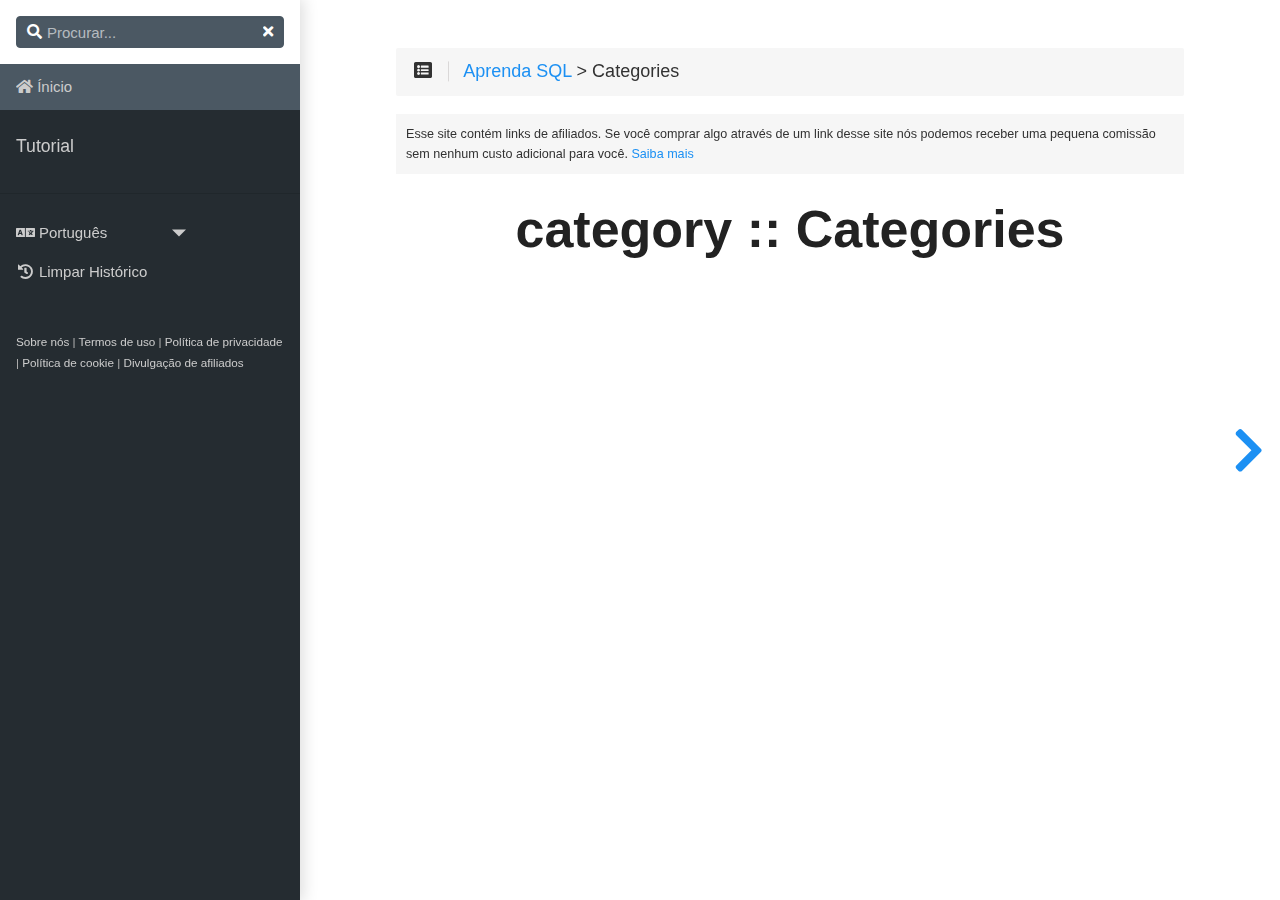
<file: pt/categories/index.html>
<!DOCTYPE html>
<html lang="pt" class="js csstransforms3d">
  <head>
    <meta charset="utf-8">
    <meta name="viewport" content="width=device-width, initial-scale=1.0">
    <meta name="generator" content="Hugo 0.84.2" />
    <meta name="description" content="Tutorial completo de SQL grátis em Português. Aprenda todos os conceitos fundamentais do SQL para iniciar a sua carreira em programação.">
<meta name="author" content="Mathieu Cornic">

    <link rel="icon" href="/images/favicon.png" type="image/png">

    <title>Categories | SQL Dev</title>

    
    <link href="/css/nucleus.css?1631838569" rel="stylesheet">
    <link href="/css/fontawesome-all.min.css?1631838569" rel="stylesheet">
    <link href="/css/hybrid.css?1631838569" rel="stylesheet">
    <link href="/css/featherlight.min.css?1631838569" rel="stylesheet">
    <link href="/css/perfect-scrollbar.min.css?1631838569" rel="stylesheet">
    <link href="/css/auto-complete.css?1631838569" rel="stylesheet">
    <link href="/css/atom-one-dark-reasonable.css?1631838569" rel="stylesheet">
    <link href="/css/theme.css?1631838569" rel="stylesheet">
    <link href="/css/tabs.css?1631838569" rel="stylesheet">
    <link href="/css/hugo-theme.css?1631838569" rel="stylesheet">
    
    <link href="/css/theme-dark-gray.css?1631838569" rel="stylesheet">
    
    <link href="/css/app.css?1631838569" rel="stylesheet">

    <script src="/js/jquery-3.3.1.min.js?1631838569"></script>

    <style>
      :root #header + #content > #left > #rlblock_left{
          display:none !important;
      }
      
    </style>
    

<script async src="https://www.googletagmanager.com/gtag/js?id=G-9J7B5QZNBJ"></script>
<script>
  window.dataLayer = window.dataLayer || [];
  function gtag(){dataLayer.push(arguments);}
  gtag('js', new Date());

  gtag('config', 'G-9J7B5QZNBJ'); 
  gtag('config', 'UA-69958365-11'); 
</script>


<script async src="https://pagead2.googlesyndication.com/pagead/js/adsbygoogle.js?client=ca-pub-3427355473051563" crossorigin="anonymous"></script>
  </head>
  <body class="" data-url="/pt/categories/">
    <nav id="sidebar" class="showVisitedLinks">



  <div id="header-wrapper">
    <div id="header">
      








    </div>
    
        <div class="searchbox">
    <label for="search-by"><i class="fas fa-search"></i></label>
    <input data-search-input id="search-by" type="search" placeholder="Procurar...">
    <span data-search-clear=""><i class="fas fa-times"></i></span>
</div>

<script type="text/javascript" src="/js/lunr.min.js?1631838569"></script>
<script type="text/javascript" src="/js/auto-complete.js?1631838569"></script>
<script type="text/javascript">
    
        var baseurl = "https:\/\/sql.dev.br\/\/pt";
    
</script>
<script type="text/javascript" src="/js/search.js?1631838569"></script>

    
  </div>
  
    <section id="homelinks">
      <ul>
        <li>
            <a class="padding" href='/pt/'><i class='fas fa-home'></i> Ínicio</a>
        </li>
      </ul>
    </section>
  

    <div class="highlightable">
    <ul class="topics">

        
          
          




 
  
    
    <li data-nav-id="/pt/tutorial/" title="Tutorial" class="dd-item
        
        
        
        ">
      <a href="/pt/tutorial/">
          Tutorial
          
            <i class="fas fa-check read-icon"></i>
          
      </a>
      
      
    </li>
  
 

          
        
    </ul>

    
    

    
    <section id="prefooter">
      <hr/>
      <ul>
      
        <li>
          <a class="padding">
            <i class="fas fa-language fa-fw"></i>
          <div class="select-style">
            <select id="select-language" onchange="location = this.value;">
          
          
          
              
              
                  
                    
                    
                      <option id="en" value="https://sql.dev.br/en/categories/">English</option>
                    
                  
              
                  
              
          
              
              
                  
              
                  
                    
                    
                      <option id="pt" value="https://sql.dev.br/pt/categories/" selected>Português</option>
                    
                  
              
          
        </select>
        <svg version="1.1" id="Capa_1" xmlns="http://www.w3.org/2000/svg" xmlns:xlink="http://www.w3.org/1999/xlink" x="0px" y="0px"
          width="255px" height="255px" viewBox="0 0 255 255" style="enable-background:new 0 0 255 255;" xml:space="preserve">
          <g>
            <g id="arrow-drop-down">
              <polygon points="0,63.75 127.5,191.25 255,63.75 		" />
            </g>
          </g>
        </svg>
        </div>
        </a>
        </li>
      

      
        <li><a class="padding" href="#" data-clear-history-toggle=""><i class="fas fa-history fa-fw"></i> Limpar Histórico</a></li>
      
      </ul>
    </section>
    
    <section id="footer">
      <small>
    <a href="https://support.sql.dev.br/pt/institutional/about/" target="_blank" rel="noopener">Sobre&nbsp;nós</a> | <a href="https://support.sql.dev.br/pt/institutional/terms/" target="_blank" rel="noopener">Termos&nbsp;de&nbsp;uso</a> | <a href="https://support.sql.dev.br/pt/institutional/privacy-policy/" target="_blank" rel="noopener">Política&nbsp;de&nbsp;privacidade</a> | <a href="https://support.sql.dev.br/pt/institutional/cookie-policy/" target="_blank" rel="noopener">Política&nbsp;de&nbsp;cookie</a> | <a href="https://support.sql.dev.br/pt/institutional/affiliate-disclosure/" target="_blank" rel="noopener">Divulgação&nbsp;de&nbsp;afiliados</a>
</small>
    </section>
  </div>
</nav>




        <section id="body">
        <div id="overlay"></div>
        <div class="padding highlightable">
              
              <div>
                <div id="top-bar">
                
                
                <div id="breadcrumbs" itemscope="" itemtype="http://data-vocabulary.org/Breadcrumb">
                    <span id="sidebar-toggle-span">
                        <a href="#" id="sidebar-toggle" data-sidebar-toggle="">
                          <i class="fas fa-bars"></i>
                        </a>
                    </span>
                  
                  <span id="toc-menu"><i class="fas fa-list-alt"></i></span>
                  
                  <span class="links">
                 
                 
                    
          
          
            
            
          
          
            <a href='/pt/'>Aprenda SQL</a> > Categories
          
        
          
        
                 
                  </span>
                </div>
                
                    <div class="progress">
    <div class="wrapper">

    </div>
</div>

                
              </div>
            </div>
            
        <div id="head-tags">
        
        </div>
        
        <div id="body-inner">
            
<div class="affiliate-disclosure">Esse site contém links de afiliados. Se você comprar algo através de um link desse site nós podemos receber uma pequena comissão sem nenhum custo adicional para você. <a href="https://support.sql.dev.br/pt/institutional/affiliate-disclosure/" target="blank" rel="noopener">Saiba mais</a></div>
          
            <h1>
              
                category ::
              
              Categories
            </h1>
          

        





<ul>
	
</ul>


<footer class=" footline" >
	
</footer>

        
        </div>
        

      </div>

    <div id="navigation">
        
        

        
            
            
                
                    
                    
                
                

                    
                    
                        
                    
                    

                    
                        
            
            
                
                    
                        
                        
                    
                
                

                    
                    
                    

                    
            
        
                    
            
        

        


	 
	 
		
		
			<a class="nav nav-next" href="/pt/tutorial/" title="Tutorial" style="margin-right: 0px;"><i class="fa fa-chevron-right"></i></a>
		
	
    </div>

    </section>

    <div style="left: -1000px; overflow: scroll; position: absolute; top: -1000px; border: none; box-sizing: content-box; height: 200px; margin: 0px; padding: 0px; width: 200px;">
      <div style="border: none; box-sizing: content-box; height: 200px; margin: 0px; padding: 0px; width: 200px;"></div>
    </div>
    <script src="/js/clipboard.min.js?1631838569"></script>
    <script src="/js/perfect-scrollbar.min.js?1631838569"></script>
    <script src="/js/perfect-scrollbar.jquery.min.js?1631838569"></script>
    <script src="/js/jquery.sticky.js?1631838569"></script>
    <script src="/js/featherlight.min.js?1631838569"></script>
    <script src="/js/highlight.pack.js?1631838569"></script>
    <script>hljs.initHighlightingOnLoad();</script>
    <script src="/js/modernizr.custom-3.6.0.js?1631838569"></script>
    <script src="/js/learn.js?1631838569"></script>
    <script src="/js/hugo-learn.js?1631838569"></script>
    
    
  </body>
</html>
</file>
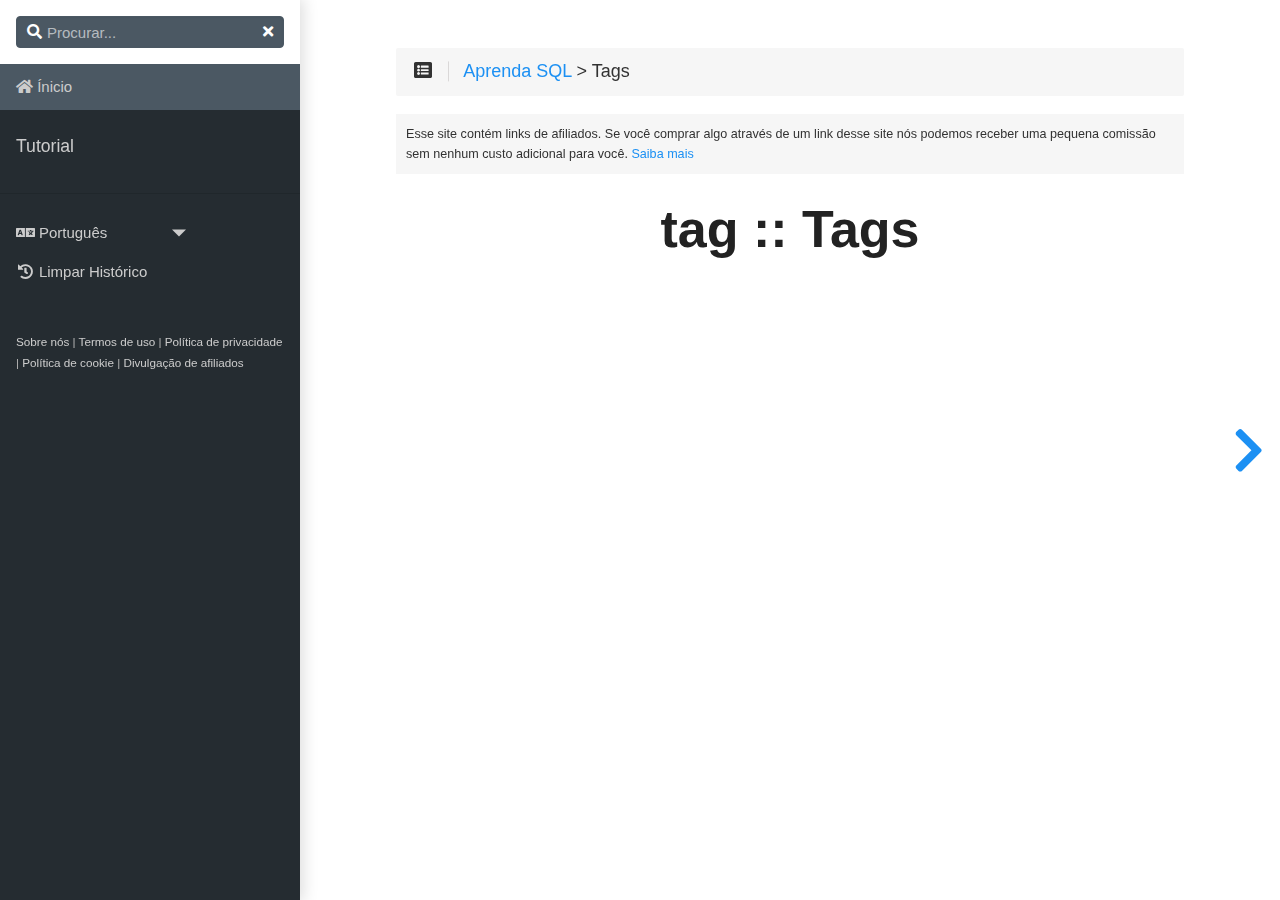
<file: pt/tags/index.html>
<!DOCTYPE html>
<html lang="pt" class="js csstransforms3d">
  <head>
    <meta charset="utf-8">
    <meta name="viewport" content="width=device-width, initial-scale=1.0">
    <meta name="generator" content="Hugo 0.84.2" />
    <meta name="description" content="Tutorial completo de SQL grátis em Português. Aprenda todos os conceitos fundamentais do SQL para iniciar a sua carreira em programação.">
<meta name="author" content="Mathieu Cornic">

    <link rel="icon" href="/images/favicon.png" type="image/png">

    <title>Tags | SQL Dev</title>

    
    <link href="/css/nucleus.css?1631838569" rel="stylesheet">
    <link href="/css/fontawesome-all.min.css?1631838569" rel="stylesheet">
    <link href="/css/hybrid.css?1631838569" rel="stylesheet">
    <link href="/css/featherlight.min.css?1631838569" rel="stylesheet">
    <link href="/css/perfect-scrollbar.min.css?1631838569" rel="stylesheet">
    <link href="/css/auto-complete.css?1631838569" rel="stylesheet">
    <link href="/css/atom-one-dark-reasonable.css?1631838569" rel="stylesheet">
    <link href="/css/theme.css?1631838569" rel="stylesheet">
    <link href="/css/tabs.css?1631838569" rel="stylesheet">
    <link href="/css/hugo-theme.css?1631838569" rel="stylesheet">
    
    <link href="/css/theme-dark-gray.css?1631838569" rel="stylesheet">
    
    <link href="/css/app.css?1631838569" rel="stylesheet">

    <script src="/js/jquery-3.3.1.min.js?1631838569"></script>

    <style>
      :root #header + #content > #left > #rlblock_left{
          display:none !important;
      }
      
    </style>
    

<script async src="https://www.googletagmanager.com/gtag/js?id=G-9J7B5QZNBJ"></script>
<script>
  window.dataLayer = window.dataLayer || [];
  function gtag(){dataLayer.push(arguments);}
  gtag('js', new Date());

  gtag('config', 'G-9J7B5QZNBJ'); 
  gtag('config', 'UA-69958365-11'); 
</script>


<script async src="https://pagead2.googlesyndication.com/pagead/js/adsbygoogle.js?client=ca-pub-3427355473051563" crossorigin="anonymous"></script>
  </head>
  <body class="" data-url="/pt/tags/">
    <nav id="sidebar" class="showVisitedLinks">



  <div id="header-wrapper">
    <div id="header">
      








    </div>
    
        <div class="searchbox">
    <label for="search-by"><i class="fas fa-search"></i></label>
    <input data-search-input id="search-by" type="search" placeholder="Procurar...">
    <span data-search-clear=""><i class="fas fa-times"></i></span>
</div>

<script type="text/javascript" src="/js/lunr.min.js?1631838569"></script>
<script type="text/javascript" src="/js/auto-complete.js?1631838569"></script>
<script type="text/javascript">
    
        var baseurl = "https:\/\/sql.dev.br\/\/pt";
    
</script>
<script type="text/javascript" src="/js/search.js?1631838569"></script>

    
  </div>
  
    <section id="homelinks">
      <ul>
        <li>
            <a class="padding" href='/pt/'><i class='fas fa-home'></i> Ínicio</a>
        </li>
      </ul>
    </section>
  

    <div class="highlightable">
    <ul class="topics">

        
          
          




 
  
    
    <li data-nav-id="/pt/tutorial/" title="Tutorial" class="dd-item
        
        
        
        ">
      <a href="/pt/tutorial/">
          Tutorial
          
            <i class="fas fa-check read-icon"></i>
          
      </a>
      
      
    </li>
  
 

          
        
    </ul>

    
    

    
    <section id="prefooter">
      <hr/>
      <ul>
      
        <li>
          <a class="padding">
            <i class="fas fa-language fa-fw"></i>
          <div class="select-style">
            <select id="select-language" onchange="location = this.value;">
          
          
          
              
              
                  
                    
                    
                      <option id="en" value="https://sql.dev.br/en/tags/">English</option>
                    
                  
              
                  
              
          
              
              
                  
              
                  
                    
                    
                      <option id="pt" value="https://sql.dev.br/pt/tags/" selected>Português</option>
                    
                  
              
          
        </select>
        <svg version="1.1" id="Capa_1" xmlns="http://www.w3.org/2000/svg" xmlns:xlink="http://www.w3.org/1999/xlink" x="0px" y="0px"
          width="255px" height="255px" viewBox="0 0 255 255" style="enable-background:new 0 0 255 255;" xml:space="preserve">
          <g>
            <g id="arrow-drop-down">
              <polygon points="0,63.75 127.5,191.25 255,63.75 		" />
            </g>
          </g>
        </svg>
        </div>
        </a>
        </li>
      

      
        <li><a class="padding" href="#" data-clear-history-toggle=""><i class="fas fa-history fa-fw"></i> Limpar Histórico</a></li>
      
      </ul>
    </section>
    
    <section id="footer">
      <small>
    <a href="https://support.sql.dev.br/pt/institutional/about/" target="_blank" rel="noopener">Sobre&nbsp;nós</a> | <a href="https://support.sql.dev.br/pt/institutional/terms/" target="_blank" rel="noopener">Termos&nbsp;de&nbsp;uso</a> | <a href="https://support.sql.dev.br/pt/institutional/privacy-policy/" target="_blank" rel="noopener">Política&nbsp;de&nbsp;privacidade</a> | <a href="https://support.sql.dev.br/pt/institutional/cookie-policy/" target="_blank" rel="noopener">Política&nbsp;de&nbsp;cookie</a> | <a href="https://support.sql.dev.br/pt/institutional/affiliate-disclosure/" target="_blank" rel="noopener">Divulgação&nbsp;de&nbsp;afiliados</a>
</small>
    </section>
  </div>
</nav>




        <section id="body">
        <div id="overlay"></div>
        <div class="padding highlightable">
              
              <div>
                <div id="top-bar">
                
                
                <div id="breadcrumbs" itemscope="" itemtype="http://data-vocabulary.org/Breadcrumb">
                    <span id="sidebar-toggle-span">
                        <a href="#" id="sidebar-toggle" data-sidebar-toggle="">
                          <i class="fas fa-bars"></i>
                        </a>
                    </span>
                  
                  <span id="toc-menu"><i class="fas fa-list-alt"></i></span>
                  
                  <span class="links">
                 
                 
                    
          
          
            
            
          
          
            <a href='/pt/'>Aprenda SQL</a> > Tags
          
        
          
        
                 
                  </span>
                </div>
                
                    <div class="progress">
    <div class="wrapper">

    </div>
</div>

                
              </div>
            </div>
            
        <div id="head-tags">
        
        </div>
        
        <div id="body-inner">
            
<div class="affiliate-disclosure">Esse site contém links de afiliados. Se você comprar algo através de um link desse site nós podemos receber uma pequena comissão sem nenhum custo adicional para você. <a href="https://support.sql.dev.br/pt/institutional/affiliate-disclosure/" target="blank" rel="noopener">Saiba mais</a></div>
          
            <h1>
              
                tag ::
              
              Tags
            </h1>
          

        





<ul>
	
</ul>


<footer class=" footline" >
	
</footer>

        
        </div>
        

      </div>

    <div id="navigation">
        
        

        
            
            
                
                    
                    
                
                

                    
                    
                        
                    
                    

                    
                        
            
            
                
                    
                        
                        
                    
                
                

                    
                    
                    

                    
            
        
                    
            
        

        


	 
	 
		
		
			<a class="nav nav-next" href="/pt/tutorial/" title="Tutorial" style="margin-right: 0px;"><i class="fa fa-chevron-right"></i></a>
		
	
    </div>

    </section>

    <div style="left: -1000px; overflow: scroll; position: absolute; top: -1000px; border: none; box-sizing: content-box; height: 200px; margin: 0px; padding: 0px; width: 200px;">
      <div style="border: none; box-sizing: content-box; height: 200px; margin: 0px; padding: 0px; width: 200px;"></div>
    </div>
    <script src="/js/clipboard.min.js?1631838569"></script>
    <script src="/js/perfect-scrollbar.min.js?1631838569"></script>
    <script src="/js/perfect-scrollbar.jquery.min.js?1631838569"></script>
    <script src="/js/jquery.sticky.js?1631838569"></script>
    <script src="/js/featherlight.min.js?1631838569"></script>
    <script src="/js/highlight.pack.js?1631838569"></script>
    <script>hljs.initHighlightingOnLoad();</script>
    <script src="/js/modernizr.custom-3.6.0.js?1631838569"></script>
    <script src="/js/learn.js?1631838569"></script>
    <script src="/js/hugo-learn.js?1631838569"></script>
    
    
  </body>
</html>
</file>
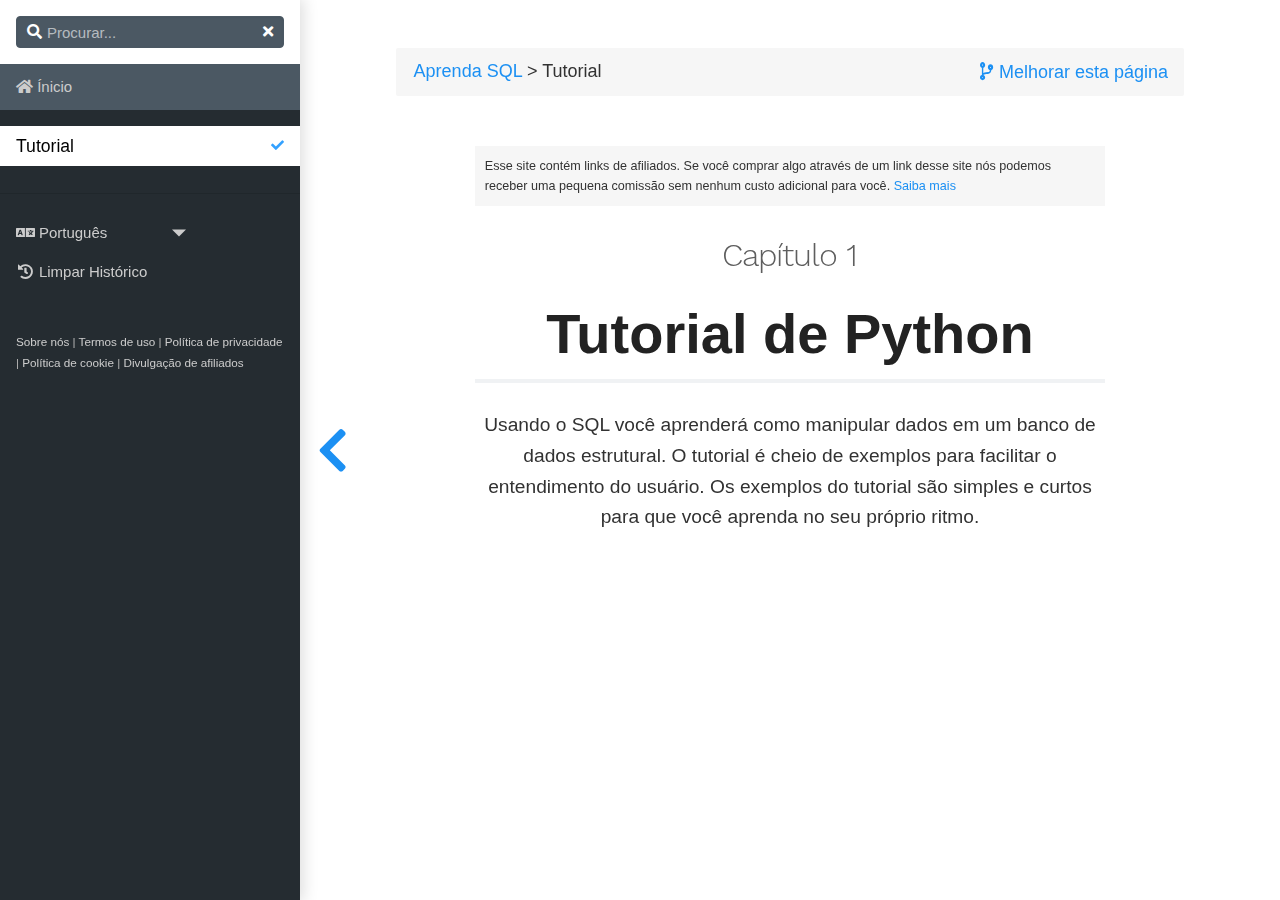
<file: pt/tutorial/index.html>
<!DOCTYPE html>
<html lang="pt" class="js csstransforms3d">
  <head>
    <meta charset="utf-8">
    <meta name="viewport" content="width=device-width, initial-scale=1.0">
    <meta name="generator" content="Hugo 0.84.2" />
    <meta name="description" content="Tutorial completo de SQL grátis em Português. Aprenda todos os conceitos fundamentais do SQL para iniciar a sua carreira em programação.">
<meta name="author" content="Mathieu Cornic">

    <link rel="icon" href="/images/favicon.png" type="image/png">

    <title>Tutorial | SQL Dev</title>

    
    <link href="/css/nucleus.css?1631838569" rel="stylesheet">
    <link href="/css/fontawesome-all.min.css?1631838569" rel="stylesheet">
    <link href="/css/hybrid.css?1631838569" rel="stylesheet">
    <link href="/css/featherlight.min.css?1631838569" rel="stylesheet">
    <link href="/css/perfect-scrollbar.min.css?1631838569" rel="stylesheet">
    <link href="/css/auto-complete.css?1631838569" rel="stylesheet">
    <link href="/css/atom-one-dark-reasonable.css?1631838569" rel="stylesheet">
    <link href="/css/theme.css?1631838569" rel="stylesheet">
    <link href="/css/tabs.css?1631838569" rel="stylesheet">
    <link href="/css/hugo-theme.css?1631838569" rel="stylesheet">
    
    <link href="/css/theme-dark-gray.css?1631838569" rel="stylesheet">
    
    <link href="/css/app.css?1631838569" rel="stylesheet">

    <script src="/js/jquery-3.3.1.min.js?1631838569"></script>

    <style>
      :root #header + #content > #left > #rlblock_left{
          display:none !important;
      }
      
    </style>
    

<script async src="https://www.googletagmanager.com/gtag/js?id=G-9J7B5QZNBJ"></script>
<script>
  window.dataLayer = window.dataLayer || [];
  function gtag(){dataLayer.push(arguments);}
  gtag('js', new Date());

  gtag('config', 'G-9J7B5QZNBJ'); 
  gtag('config', 'UA-69958365-11'); 
</script>


<script async src="https://pagead2.googlesyndication.com/pagead/js/adsbygoogle.js?client=ca-pub-3427355473051563" crossorigin="anonymous"></script>
  </head>
  <body class="" data-url="/pt/tutorial/">
    <nav id="sidebar" class="showVisitedLinks">



  <div id="header-wrapper">
    <div id="header">
      








    </div>
    
        <div class="searchbox">
    <label for="search-by"><i class="fas fa-search"></i></label>
    <input data-search-input id="search-by" type="search" placeholder="Procurar...">
    <span data-search-clear=""><i class="fas fa-times"></i></span>
</div>

<script type="text/javascript" src="/js/lunr.min.js?1631838569"></script>
<script type="text/javascript" src="/js/auto-complete.js?1631838569"></script>
<script type="text/javascript">
    
        var baseurl = "https:\/\/sql.dev.br\/\/pt";
    
</script>
<script type="text/javascript" src="/js/search.js?1631838569"></script>

    
  </div>
  
    <section id="homelinks">
      <ul>
        <li>
            <a class="padding" href='/pt/'><i class='fas fa-home'></i> Ínicio</a>
        </li>
      </ul>
    </section>
  

    <div class="highlightable">
    <ul class="topics">

        
          
          




 
  
    
    <li data-nav-id="/pt/tutorial/" title="Tutorial" class="dd-item
        parent
        active
        
        ">
      <a href="/pt/tutorial/">
          Tutorial
          
            <i class="fas fa-check read-icon"></i>
          
      </a>
      
      
    </li>
  
 

          
        
    </ul>

    
    

    
    <section id="prefooter">
      <hr/>
      <ul>
      
        <li>
          <a class="padding">
            <i class="fas fa-language fa-fw"></i>
          <div class="select-style">
            <select id="select-language" onchange="location = this.value;">
          
          
          
              
              
                  
                    
                    
                      <option id="en" value="https://sql.dev.br/en/tutorial/">English</option>
                    
                  
              
                  
              
          
              
              
                  
              
                  
                    
                    
                      <option id="pt" value="https://sql.dev.br/pt/tutorial/" selected>Português</option>
                    
                  
              
          
        </select>
        <svg version="1.1" id="Capa_1" xmlns="http://www.w3.org/2000/svg" xmlns:xlink="http://www.w3.org/1999/xlink" x="0px" y="0px"
          width="255px" height="255px" viewBox="0 0 255 255" style="enable-background:new 0 0 255 255;" xml:space="preserve">
          <g>
            <g id="arrow-drop-down">
              <polygon points="0,63.75 127.5,191.25 255,63.75 		" />
            </g>
          </g>
        </svg>
        </div>
        </a>
        </li>
      

      
        <li><a class="padding" href="#" data-clear-history-toggle=""><i class="fas fa-history fa-fw"></i> Limpar Histórico</a></li>
      
      </ul>
    </section>
    
    <section id="footer">
      <small>
    <a href="https://support.sql.dev.br/pt/institutional/about/" target="_blank" rel="noopener">Sobre&nbsp;nós</a> | <a href="https://support.sql.dev.br/pt/institutional/terms/" target="_blank" rel="noopener">Termos&nbsp;de&nbsp;uso</a> | <a href="https://support.sql.dev.br/pt/institutional/privacy-policy/" target="_blank" rel="noopener">Política&nbsp;de&nbsp;privacidade</a> | <a href="https://support.sql.dev.br/pt/institutional/cookie-policy/" target="_blank" rel="noopener">Política&nbsp;de&nbsp;cookie</a> | <a href="https://support.sql.dev.br/pt/institutional/affiliate-disclosure/" target="_blank" rel="noopener">Divulgação&nbsp;de&nbsp;afiliados</a>
</small>
    </section>
  </div>
</nav>




        <section id="body">
        <div id="overlay"></div>
        <div class="padding highlightable">
              
              <div>
                <div id="top-bar">
                
                  
                  
                  
                  <div id="top-github-link">
                    <a class="github-link" title='Melhorar esta página' href="https://github.com/w3programming/sql.dev.br/edit/master/content/tutorial/_index.pt.md" target="blank">
                      <i class="fas fa-code-branch"></i>
                      <span id="top-github-link-text">Melhorar esta página</span>
                    </a>
                  </div>
                  
                
                
                <div id="breadcrumbs" itemscope="" itemtype="http://data-vocabulary.org/Breadcrumb">
                    <span id="sidebar-toggle-span">
                        <a href="#" id="sidebar-toggle" data-sidebar-toggle="">
                          <i class="fas fa-bars"></i>
                        </a>
                    </span>
                  
                  <span class="links">
                 
                 
                    
          
          
            
            
          
          
            <a href='/pt/'>Aprenda SQL</a> > Tutorial
          
        
          
        
                 
                  </span>
                </div>
                
              </div>
            </div>
            
        <div id="head-tags">
        
        </div>
        
          <div id="chapter">
        
        <div id="body-inner">
            
<div class="affiliate-disclosure">Esse site contém links de afiliados. Se você comprar algo através de um link desse site nós podemos receber uma pequena comissão sem nenhum custo adicional para você. <a href="https://support.sql.dev.br/pt/institutional/affiliate-disclosure/" target="blank" rel="noopener">Saiba mais</a></div>
          

        



	<h3 id="capítulo-1">Capítulo 1</h3>
<h1 id="tutorial-de-python">Tutorial de Python</h1>
<p>Usando o SQL você aprenderá como manipular dados em um banco de dados estrutural. O tutorial é cheio de exemplos para facilitar o entendimento do usuário. Os exemplos do tutorial são simples e curtos para que você aprenda no seu próprio ritmo.</p>







<ul class="children children-li">
	

	
		
	

	

	
		
	

	
</ul>







<footer class=" footline" >
	
</footer>

        
            </div> 
        
        </div>
        

      </div>

    <div id="navigation">
        
        

        
            
            
                
                    
                    
                
                

                    
                    
                        
                    
                    

                    
                        
            
            
                
                    
                    
                
                

                    
                    
                    

                    
            
        
                    
            
        

        


	 
	 
		
			<a class="nav nav-prev" href="/pt/" title="Aprenda SQL"> <i class="fa fa-chevron-left"></i></a>
		
		
	
    </div>

    </section>

    <div style="left: -1000px; overflow: scroll; position: absolute; top: -1000px; border: none; box-sizing: content-box; height: 200px; margin: 0px; padding: 0px; width: 200px;">
      <div style="border: none; box-sizing: content-box; height: 200px; margin: 0px; padding: 0px; width: 200px;"></div>
    </div>
    <script src="/js/clipboard.min.js?1631838569"></script>
    <script src="/js/perfect-scrollbar.min.js?1631838569"></script>
    <script src="/js/perfect-scrollbar.jquery.min.js?1631838569"></script>
    <script src="/js/jquery.sticky.js?1631838569"></script>
    <script src="/js/featherlight.min.js?1631838569"></script>
    <script src="/js/highlight.pack.js?1631838569"></script>
    <script>hljs.initHighlightingOnLoad();</script>
    <script src="/js/modernizr.custom-3.6.0.js?1631838569"></script>
    <script src="/js/learn.js?1631838569"></script>
    <script src="/js/hugo-learn.js?1631838569"></script>
    
    
  </body>
</html>
</file>
<file: css/nucleus.css>
*, *::before, *::after {
  -webkit-box-sizing: border-box;
  -moz-box-sizing: border-box;
  box-sizing: border-box; }

@-webkit-viewport {
  width: device-width; }
@-moz-viewport {
  width: device-width; }
@-ms-viewport {
  width: device-width; }
@-o-viewport {
  width: device-width; }
@viewport {
  width: device-width; }
html {
  font-size: 100%;
  -ms-text-size-adjust: 100%;
  -webkit-text-size-adjust: 100%; }

body {
  margin: 0; }

article,
aside,
details,
figcaption,
figure,
footer,
header,
hgroup,
main,
nav,
section,
summary {
  display: block; }

audio,
canvas,
progress,
video {
  display: inline-block;
  vertical-align: baseline; }

audio:not([controls]) {
  display: none;
  height: 0; }

[hidden],
template {
  display: none; }

a {
  background: transparent;
  text-decoration: none; }

a:active,
a:hover {
  outline: 0; }

abbr[title] {
  border-bottom: 1px dotted; }

b,
strong {
  font-weight: bold; }

dfn {
  font-style: italic; }

mark {
  background: #FFFF27;
  color: #333; }

sub,
sup {
  font-size: 0.8rem;
  line-height: 0;
  position: relative;
  vertical-align: baseline; }

sup {
  top: -0.5em; }

sub {
  bottom: -0.25em; }

img {
  border: 0;
  max-width: 100%; }

svg:not(:root) {
  overflow: hidden; }

figure {
  margin: 1em 40px; }

hr {
  height: 0; }

pre {
  overflow: auto; }

button,
input,
optgroup,
select,
textarea {
  color: inherit;
  font: inherit;
  margin: 0; }

button {
  overflow: visible; }

button,
select {
  text-transform: none; }

button,
html input[type="button"],
input[type="reset"],
input[type="submit"] {
  -webkit-appearance: button;
  cursor: pointer; }

button[disabled],
html input[disabled] {
  cursor: default; }

button::-moz-focus-inner,
input::-moz-focus-inner {
  border: 0;
  padding: 0; }

input {
  line-height: normal; }

input[type="checkbox"],
input[type="radio"] {
  padding: 0; }

input[type="number"]::-webkit-inner-spin-button,
input[type="number"]::-webkit-outer-spin-button {
  height: auto; }

input[type="search"] {
  -webkit-appearance: textfield; }

input[type="search"]::-webkit-search-cancel-button,
input[type="search"]::-webkit-search-decoration {
  -webkit-appearance: none; }

legend {
  border: 0;
  padding: 0; }

textarea {
  overflow: auto; }

optgroup {
  font-weight: bold; }

table {
  border-collapse: collapse;
  border-spacing: 0;
  table-layout: fixed;
  width: 100%; }

tr, td, th {
  vertical-align: middle; }

th, td {
  padding: 0.425rem 0; }

th {
  text-align: left; }

.container {
  width: 75em;
  margin: 0 auto;
  padding: 0; }
  @media only all and (min-width: 60em) and (max-width: 74.938em) {
    .container {
      width: 60em; } }
  @media only all and (min-width: 48em) and (max-width: 59.938em) {
    .container {
      width: 48em; } }
  @media only all and (min-width: 30.063em) and (max-width: 47.938em) {
    .container {
      width: 30em; } }
  @media only all and (max-width: 30em) {
    .container {
      width: 100%; } }

.grid {
  display: -webkit-box;
  display: -moz-box;
  display: box;
  display: -webkit-flex;
  display: -moz-flex;
  display: -ms-flexbox;
  display: flex;
  -webkit-flex-flow: row;
  -moz-flex-flow: row;
  flex-flow: row;
  list-style: none;
  margin: 0;
  padding: 0; }
  @media only all and (max-width: 47.938em) {
    .grid {
      -webkit-flex-flow: row wrap;
      -moz-flex-flow: row wrap;
      flex-flow: row wrap; } }

.block {
  -webkit-box-flex: 1;
  -moz-box-flex: 1;
  box-flex: 1;
  -webkit-flex: 1;
  -moz-flex: 1;
  -ms-flex: 1;
  flex: 1;
  min-width: 0;
  min-height: 0; }
  @media only all and (max-width: 47.938em) {
    .block {
      -webkit-box-flex: 0;
      -moz-box-flex: 0;
      box-flex: 0;
      -webkit-flex: 0 100%;
      -moz-flex: 0 100%;
      -ms-flex: 0 100%;
      flex: 0 100%; } }

.content {
  margin: 0.625rem;
  padding: 0.938rem; }

@media only all and (max-width: 47.938em) {
  body [class*="size-"] {
    -webkit-box-flex: 0;
    -moz-box-flex: 0;
    box-flex: 0;
    -webkit-flex: 0 100%;
    -moz-flex: 0 100%;
    -ms-flex: 0 100%;
    flex: 0 100%; } }

.size-1-2 {
  -webkit-box-flex: 0;
  -moz-box-flex: 0;
  box-flex: 0;
  -webkit-flex: 0 50%;
  -moz-flex: 0 50%;
  -ms-flex: 0 50%;
  flex: 0 50%; }

.size-1-3 {
  -webkit-box-flex: 0;
  -moz-box-flex: 0;
  box-flex: 0;
  -webkit-flex: 0 33.33333%;
  -moz-flex: 0 33.33333%;
  -ms-flex: 0 33.33333%;
  flex: 0 33.33333%; }

.size-1-4 {
  -webkit-box-flex: 0;
  -moz-box-flex: 0;
  box-flex: 0;
  -webkit-flex: 0 25%;
  -moz-flex: 0 25%;
  -ms-flex: 0 25%;
  flex: 0 25%; }

.size-1-5 {
  -webkit-box-flex: 0;
  -moz-box-flex: 0;
  box-flex: 0;
  -webkit-flex: 0 20%;
  -moz-flex: 0 20%;
  -ms-flex: 0 20%;
  flex: 0 20%; }

.size-1-6 {
  -webkit-box-flex: 0;
  -moz-box-flex: 0;
  box-flex: 0;
  -webkit-flex: 0 16.66667%;
  -moz-flex: 0 16.66667%;
  -ms-flex: 0 16.66667%;
  flex: 0 16.66667%; }

.size-1-7 {
  -webkit-box-flex: 0;
  -moz-box-flex: 0;
  box-flex: 0;
  -webkit-flex: 0 14.28571%;
  -moz-flex: 0 14.28571%;
  -ms-flex: 0 14.28571%;
  flex: 0 14.28571%; }

.size-1-8 {
  -webkit-box-flex: 0;
  -moz-box-flex: 0;
  box-flex: 0;
  -webkit-flex: 0 12.5%;
  -moz-flex: 0 12.5%;
  -ms-flex: 0 12.5%;
  flex: 0 12.5%; }

.size-1-9 {
  -webkit-box-flex: 0;
  -moz-box-flex: 0;
  box-flex: 0;
  -webkit-flex: 0 11.11111%;
  -moz-flex: 0 11.11111%;
  -ms-flex: 0 11.11111%;
  flex: 0 11.11111%; }

.size-1-10 {
  -webkit-box-flex: 0;
  -moz-box-flex: 0;
  box-flex: 0;
  -webkit-flex: 0 10%;
  -moz-flex: 0 10%;
  -ms-flex: 0 10%;
  flex: 0 10%; }

.size-1-11 {
  -webkit-box-flex: 0;
  -moz-box-flex: 0;
  box-flex: 0;
  -webkit-flex: 0 9.09091%;
  -moz-flex: 0 9.09091%;
  -ms-flex: 0 9.09091%;
  flex: 0 9.09091%; }

.size-1-12 {
  -webkit-box-flex: 0;
  -moz-box-flex: 0;
  box-flex: 0;
  -webkit-flex: 0 8.33333%;
  -moz-flex: 0 8.33333%;
  -ms-flex: 0 8.33333%;
  flex: 0 8.33333%; }

@media only all and (min-width: 48em) and (max-width: 59.938em) {
  .size-tablet-1-2 {
    -webkit-box-flex: 0;
    -moz-box-flex: 0;
    box-flex: 0;
    -webkit-flex: 0 50%;
    -moz-flex: 0 50%;
    -ms-flex: 0 50%;
    flex: 0 50%; }

  .size-tablet-1-3 {
    -webkit-box-flex: 0;
    -moz-box-flex: 0;
    box-flex: 0;
    -webkit-flex: 0 33.33333%;
    -moz-flex: 0 33.33333%;
    -ms-flex: 0 33.33333%;
    flex: 0 33.33333%; }

  .size-tablet-1-4 {
    -webkit-box-flex: 0;
    -moz-box-flex: 0;
    box-flex: 0;
    -webkit-flex: 0 25%;
    -moz-flex: 0 25%;
    -ms-flex: 0 25%;
    flex: 0 25%; }

  .size-tablet-1-5 {
    -webkit-box-flex: 0;
    -moz-box-flex: 0;
    box-flex: 0;
    -webkit-flex: 0 20%;
    -moz-flex: 0 20%;
    -ms-flex: 0 20%;
    flex: 0 20%; }

  .size-tablet-1-6 {
    -webkit-box-flex: 0;
    -moz-box-flex: 0;
    box-flex: 0;
    -webkit-flex: 0 16.66667%;
    -moz-flex: 0 16.66667%;
    -ms-flex: 0 16.66667%;
    flex: 0 16.66667%; }

  .size-tablet-1-7 {
    -webkit-box-flex: 0;
    -moz-box-flex: 0;
    box-flex: 0;
    -webkit-flex: 0 14.28571%;
    -moz-flex: 0 14.28571%;
    -ms-flex: 0 14.28571%;
    flex: 0 14.28571%; }

  .size-tablet-1-8 {
    -webkit-box-flex: 0;
    -moz-box-flex: 0;
    box-flex: 0;
    -webkit-flex: 0 12.5%;
    -moz-flex: 0 12.5%;
    -ms-flex: 0 12.5%;
    flex: 0 12.5%; }

  .size-tablet-1-9 {
    -webkit-box-flex: 0;
    -moz-box-flex: 0;
    box-flex: 0;
    -webkit-flex: 0 11.11111%;
    -moz-flex: 0 11.11111%;
    -ms-flex: 0 11.11111%;
    flex: 0 11.11111%; }

  .size-tablet-1-10 {
    -webkit-box-flex: 0;
    -moz-box-flex: 0;
    box-flex: 0;
    -webkit-flex: 0 10%;
    -moz-flex: 0 10%;
    -ms-flex: 0 10%;
    flex: 0 10%; }

  .size-tablet-1-11 {
    -webkit-box-flex: 0;
    -moz-box-flex: 0;
    box-flex: 0;
    -webkit-flex: 0 9.09091%;
    -moz-flex: 0 9.09091%;
    -ms-flex: 0 9.09091%;
    flex: 0 9.09091%; }

  .size-tablet-1-12 {
    -webkit-box-flex: 0;
    -moz-box-flex: 0;
    box-flex: 0;
    -webkit-flex: 0 8.33333%;
    -moz-flex: 0 8.33333%;
    -ms-flex: 0 8.33333%;
    flex: 0 8.33333%; } }
@media only all and (max-width: 47.938em) {
  @supports not (flex-wrap: wrap) {
    .grid {
      display: block;
      -webkit-box-lines: inherit;
      -moz-box-lines: inherit;
      box-lines: inherit;
      -webkit-flex-wrap: inherit;
      -moz-flex-wrap: inherit;
      -ms-flex-wrap: inherit;
      flex-wrap: inherit; }

    .block {
      display: block;
      -webkit-box-flex: inherit;
      -moz-box-flex: inherit;
      box-flex: inherit;
      -webkit-flex: inherit;
      -moz-flex: inherit;
      -ms-flex: inherit;
      flex: inherit; } } }
.first-block {
  -webkit-box-ordinal-group: 0;
  -webkit-order: -1;
  -ms-flex-order: -1;
  order: -1; }

.last-block {
  -webkit-box-ordinal-group: 2;
  -webkit-order: 1;
  -ms-flex-order: 1;
  order: 1; }

.fixed-blocks {
  -webkit-flex-flow: row wrap;
  -moz-flex-flow: row wrap;
  flex-flow: row wrap; }
  .fixed-blocks .block {
    -webkit-box-flex: inherit;
    -moz-box-flex: inherit;
    box-flex: inherit;
    -webkit-flex: inherit;
    -moz-flex: inherit;
    -ms-flex: inherit;
    flex: inherit;
    width: 25%; }
    @media only all and (min-width: 60em) and (max-width: 74.938em) {
      .fixed-blocks .block {
        width: 33.33333%; } }
    @media only all and (min-width: 48em) and (max-width: 59.938em) {
      .fixed-blocks .block {
        width: 50%; } }
    @media only all and (max-width: 47.938em) {
      .fixed-blocks .block {
        width: 100%; } }

body {
  font-size: 1.05rem;
  line-height: 1.7; }

h1, h2, h3, h4, h5, h6 {
  margin: 0.85rem 0 1.7rem 0;
  text-rendering: optimizeLegibility; }

h1 {
  font-size: 3.25rem; }

h2 {
  font-size: 2.55rem; }

h3 {
  font-size: 2.15rem; }

h4 {
  font-size: 1.8rem; }

h5 {
  font-size: 1.4rem; }

h6 {
  font-size: 0.9rem; }

p {
  margin: 1.7rem 0; }

ul, ol {
  margin-top: 1.7rem;
  margin-bottom: 1.7rem; }
  ul ul, ul ol, ol ul, ol ol {
    margin-top: 0;
    margin-bottom: 0; }

blockquote {
  margin: 1.7rem 0;
  padding-left: 0.85rem; }

cite {
  display: block;
  font-size: 0.925rem; }
  cite:before {
    content: "\2014 \0020"; }

pre {
  margin: 1.7rem 0;
  padding: 0.938rem; }

code {
  vertical-align: bottom; }

small {
  font-size: 0.925rem; }

hr {
  border-left: none;
  border-right: none;
  border-top: none;
  margin: 1.7rem 0; }

fieldset {
  border: 0;
  padding: 0.938rem;
  margin: 0 0 1.7rem 0; }

input,
label,
select {
  display: block; }

label {
  margin-bottom: 0.425rem; }
  label.required:after {
    content: "*"; }
  label abbr {
    display: none; }

textarea, input[type="email"], input[type="number"], input[type="password"], input[type="search"], input[type="tel"], input[type="text"], input[type="url"], input[type="color"], input[type="date"], input[type="datetime"], input[type="datetime-local"], input[type="month"], input[type="time"], input[type="week"], select[multiple=multiple] {
  -webkit-transition: border-color;
  -moz-transition: border-color;
  transition: border-color;
  border-radius: 0.1875rem;
  margin-bottom: 0.85rem;
  padding: 0.425rem 0.425rem;
  width: 100%; }
  textarea:focus, input[type="email"]:focus, input[type="number"]:focus, input[type="password"]:focus, input[type="search"]:focus, input[type="tel"]:focus, input[type="text"]:focus, input[type="url"]:focus, input[type="color"]:focus, input[type="date"]:focus, input[type="datetime"]:focus, input[type="datetime-local"]:focus, input[type="month"]:focus, input[type="time"]:focus, input[type="week"]:focus, select[multiple=multiple]:focus {
    outline: none; }

textarea {
  resize: vertical; }

input[type="checkbox"], input[type="radio"] {
  display: inline;
  margin-right: 0.425rem; }

input[type="file"] {
  width: 100%; }

select {
  width: auto;
  max-width: 100%;
  margin-bottom: 1.7rem; }

button,
input[type="submit"] {
  cursor: pointer;
  user-select: none;
  vertical-align: middle;
  white-space: nowrap;
  border: inherit; }
</file>
<file: css/hybrid.css>
/*

vim-hybrid theme by w0ng (https://github.com/w0ng/vim-hybrid)

*/

/*background color*/
.hljs {
  display: block;
  overflow-x: auto;
  padding: 0.5em;
  background: #1d1f21;
}

/*selection color*/
.hljs::selection,
.hljs span::selection {
  background: #373b41;
}

.hljs::-moz-selection,
.hljs span::-moz-selection {
  background: #373b41;
}

/*foreground color*/
.hljs {
  color: #c5c8c6;
}

/*color: fg_yellow*/
.hljs-title,
.hljs-name {
  color: #f0c674;
}

/*color: fg_comment*/
.hljs-comment,
.hljs-meta,
.hljs-meta .hljs-keyword {
  color: #707880;
}

/*color: fg_red*/
.hljs-number,
.hljs-symbol,
.hljs-literal,
.hljs-deletion,
.hljs-link {
 color: #cc6666
}

/*color: fg_green*/
.hljs-string,
.hljs-doctag,
.hljs-addition,
.hljs-regexp,
.hljs-selector-attr,
.hljs-selector-pseudo {
  color: #b5bd68;
}

/*color: fg_purple*/
.hljs-attribute,
.hljs-code,
.hljs-selector-id {
 color: #b294bb;
}

/*color: fg_blue*/
.hljs-keyword,
.hljs-selector-tag,
.hljs-bullet,
.hljs-tag {
 color: #81a2be;
}

/*color: fg_aqua*/
.hljs-subst,
.hljs-variable,
.hljs-template-tag,
.hljs-template-variable {
  color: #8abeb7;
}

/*color: fg_orange*/
.hljs-type,
.hljs-built_in,
.hljs-builtin-name,
.hljs-quote,
.hljs-section,
.hljs-selector-class {
  color: #de935f;
}

.hljs-emphasis {
  font-style: italic;
}

.hljs-strong {
  font-weight: bold;
}
</file>
<file: css/auto-complete.css>
.autocomplete-suggestions {
    text-align: left;
    cursor: default;
    border: 1px solid #ccc;
    border-top: 0;
    background: #fff;
    box-shadow: -1px 1px 3px rgba(0,0,0,.1);

    /* core styles should not be changed */
    position: absolute;
    display: none;
    z-index: 9999;
    max-height: 254px;
    overflow: hidden;
    overflow-y: auto;
    box-sizing: border-box;
    
}
.autocomplete-suggestion {
    position: relative;
    cursor: pointer;
    padding: 7px;
    line-height: 23px;
    white-space: nowrap;
    overflow: hidden;
    text-overflow: ellipsis;
    color: #333;
}

.autocomplete-suggestion b {
    font-weight: normal;
    color: #1f8dd6;
}

.autocomplete-suggestion.selected {
    background: #333;
    color: #fff;
}

.autocomplete-suggestion:hover {
    background: #444;
    color: #fff;
}

.autocomplete-suggestion > .context {
    font-size: 12px;
}
</file>
<file: css/atom-one-dark-reasonable.css>
/*

Atom One Dark With support for ReasonML by Gidi Morris, based off work by Daniel Gamage

Original One Dark Syntax theme from https://github.com/atom/one-dark-syntax

*/
.hljs {
  display: block;
  overflow-x: auto;
  padding: 0.5em;
  line-height: 1.3em;
  color: #abb2bf;
  background: #282c34;
  border-radius: 5px;
}
.hljs-keyword, .hljs-operator {
  color: #F92672;
}
.hljs-pattern-match {
  color: #F92672;
}
.hljs-pattern-match .hljs-constructor {
  color: #61aeee;
}
.hljs-function {
  color: #61aeee;
}
.hljs-function .hljs-params {
  color: #A6E22E;
}
.hljs-function .hljs-params .hljs-typing {
  color: #FD971F;
}
.hljs-module-access .hljs-module {
  color: #7e57c2;
}
.hljs-constructor {
  color: #e2b93d;
}
.hljs-constructor .hljs-string {
  color: #9CCC65;
}
.hljs-comment, .hljs-quote {
  color: #b18eb1;
  font-style: italic;
}
.hljs-doctag, .hljs-formula {
  color: #c678dd;
}
.hljs-section, .hljs-name, .hljs-selector-tag, .hljs-deletion, .hljs-subst {
  color: #e06c75;
}
.hljs-literal {
  color: #56b6c2;
}
.hljs-string, .hljs-regexp, .hljs-addition, .hljs-attribute, .hljs-meta-string {
  color: #98c379;
}
.hljs-built_in, .hljs-class .hljs-title {
  color: #e6c07b;
}
.hljs-attr, .hljs-variable, .hljs-template-variable, .hljs-type, .hljs-selector-class, .hljs-selector-attr, .hljs-selector-pseudo, .hljs-number {
  color: #d19a66;
}
.hljs-symbol, .hljs-bullet, .hljs-link, .hljs-meta, .hljs-selector-id, .hljs-title {
  color: #61aeee;
}
.hljs-emphasis {
  font-style: italic;
}
.hljs-strong {
  font-weight: bold;
}
.hljs-link {
  text-decoration: underline;
}
</file>
<file: css/theme.css>
@charset "UTF-8";

/* Tags */
@import "tags.css";

#top-github-link, #body #breadcrumbs {
    position: relative;
    top: 50%;
    -webkit-transform: translateY(-50%);
    -moz-transform: translateY(-50%);
    -o-transform: translateY(-50%);
    -ms-transform: translateY(-50%);
    transform: translateY(-50%);
}
.button, .button-secondary {
    display: inline-block;
    padding: 7px 12px;
}
.button:active, .button-secondary:active {
    margin: 2px 0 -2px 0;
}
@font-face {
    font-family: 'Novacento Sans Wide';
    src: url("../fonts/Novecentosanswide-UltraLight-webfont.eot");
    src: url("../fonts/Novecentosanswide-UltraLight-webfont.eot?#iefix") format("embedded-opentype"), url("../fonts/Novecentosanswide-UltraLight-webfont.woff2") format("woff2"), url("../fonts/Novecentosanswide-UltraLight-webfont.woff") format("woff"), url("../fonts/Novecentosanswide-UltraLight-webfont.ttf") format("truetype"), url("../fonts/Novecentosanswide-UltraLight-webfont.svg#novecento_sans_wideultralight") format("svg");
    font-style: normal;
    font-weight: 200;
}
@font-face {
    font-family: 'Work Sans';
    font-style: normal;
    font-weight: 300;
    src: url("../fonts/Work_Sans_300.eot?#iefix") format("embedded-opentype"), url("../fonts/Work_Sans_300.woff") format("woff"), url("../fonts/Work_Sans_300.woff2") format("woff2"), url("../fonts/Work_Sans_300.svg#WorkSans") format("svg"), url("../fonts/Work_Sans_300.ttf") format("truetype");
}
@font-face {
    font-family: 'Work Sans';
    font-style: normal;
    font-weight: 500;
    src: url("../fonts/Work_Sans_500.eot?#iefix") format("embedded-opentype"), url("../fonts/Work_Sans_500.woff") format("woff"), url("../fonts/Work_Sans_500.woff2") format("woff2"), url("../fonts/Work_Sans_500.svg#WorkSans") format("svg"), url("../fonts/Work_Sans_500.ttf") format("truetype");
}
body {
    background: #fff;
    color: #777;
}
body #chapter h1 {
    font-size: 3.5rem;
}
@media only all and (min-width: 48em) and (max-width: 59.938em) {
    body #chapter h1 {
        font-size: 3rem;
    }
}
@media only all and (max-width: 47.938em) {
    body #chapter h1 {
        font-size: 2rem;
    }
}
a {
    color: #00bdf3;
}
a:hover {
    color: #0082a7;
}
pre {
    position: relative;
    color: #ffffff;
}
.bg {
    background: #fff;
    border: 1px solid #eaeaea;
}
b, strong, label, th {
    font-weight: 600;
}
.default-animation, #header #logo-svg, #header #logo-svg path, #sidebar, #sidebar ul, #body, #body .padding, #body .nav {
    -webkit-transition: all 0.5s ease;
    -moz-transition: all 0.5s ease;
    transition: all 0.5s ease;
}
#grav-logo {
    max-width: 60%;
}
#grav-logo path {
    fill: #fff !important;
}
#sidebar {
    font-weight: 300 !important;
}
fieldset {
    border: 1px solid #ddd;
}
textarea, input[type="email"], input[type="number"], input[type="password"], input[type="search"], input[type="tel"], input[type="text"], input[type="url"], input[type="color"], input[type="date"], input[type="datetime"], input[type="datetime-local"], input[type="month"], input[type="time"], input[type="week"], select[multiple=multiple] {
    background-color: white;
    border: 1px solid #ddd;
    box-shadow: inset 0 1px 3px rgba(0, 0, 0, 0.06);
}
textarea:hover, input[type="email"]:hover, input[type="number"]:hover, input[type="password"]:hover, input[type="search"]:hover, input[type="tel"]:hover, input[type="text"]:hover, input[type="url"]:hover, input[type="color"]:hover, input[type="date"]:hover, input[type="datetime"]:hover, input[type="datetime-local"]:hover, input[type="month"]:hover, input[type="time"]:hover, input[type="week"]:hover, select[multiple=multiple]:hover {
    border-color: #c4c4c4;
}
textarea:focus, input[type="email"]:focus, input[type="number"]:focus, input[type="password"]:focus, input[type="search"]:focus, input[type="tel"]:focus, input[type="text"]:focus, input[type="url"]:focus, input[type="color"]:focus, input[type="date"]:focus, input[type="datetime"]:focus, input[type="datetime-local"]:focus, input[type="month"]:focus, input[type="time"]:focus, input[type="week"]:focus, select[multiple=multiple]:focus {
    border-color: #00bdf3;
    box-shadow: inset 0 1px 3px rgba(0,0,0,.06),0 0 5px rgba(0,169,218,.7)
}
#header-wrapper {
    background: #8451a1;
    color: #fff;
    text-align: center;
    border-bottom: 4px solid #9c6fb6;
    padding: 1rem;
}
#header a {
    display: inline-block;
}
#header #logo-svg {
    width: 8rem;
    height: 2rem;
}
#header #logo-svg path {
    fill: #fff;
}
.searchbox {
    margin-top: 1rem;
    position: relative;
    border: 1px solid #915eae;
    background: #764890;
    border-radius: 4px;
}
.searchbox label {
    color: rgba(255, 255, 255, 0.8);
    position: absolute;
    left: 10px;
    top: 3px;
}
.searchbox span {
    color: rgba(255, 255, 255, 0.6);
    position: absolute;
    right: 10px;
    top: 3px;
    cursor: pointer;
}
.searchbox span:hover {
    color: rgba(255, 255, 255, 0.9);
}
.searchbox input {
    display: inline-block;
    color: #fff;
    width: 100%;
    height: 30px;
    background: transparent;
    border: 0;
    padding: 0 25px 0 30px;
    margin: 0;
    font-weight: 300;
}
.searchbox input::-webkit-input-placeholder {
    color: rgba(255, 255, 255, 0.6);
}
.searchbox input::-moz-placeholder {
    color: rgba(255, 255, 255, 0.6);
}
.searchbox input:-moz-placeholder {
    color: rgba(255, 255, 255, 0.6);
}
.searchbox input:-ms-input-placeholder {
    color: rgba(255, 255, 255, 0.6);
}
#sidebar-toggle-span {
    display: none;
}
@media only all and (max-width: 47.938em) {
    #sidebar-toggle-span {
        display: inline;
    }
}
#sidebar {
    background-color: #322A38;
    position: fixed;
    top: 0;
    width: 300px;
    bottom: 0;
    left: 0;
    font-weight: 400;
    font-size: 15px;
}
#sidebar a {
    color: #ccc;
}
#sidebar a:hover {
    color: #e6e6e6;
}
#sidebar a.subtitle {
    color: rgba(204, 204, 204, 0.6);
}
#sidebar hr {
    border-bottom: 1px solid #2a232f;
}
#sidebar a.padding {
    padding: 0 1rem;
}
#sidebar h5 {
    margin: 2rem 0 0;
    position: relative;
    line-height: 2;
}
#sidebar h5 a {
    display: block;
    margin-left: 0;
    margin-right: 0;
    padding-left: 1rem;
    padding-right: 1rem;
}
#sidebar h5 i {
    color: rgba(204, 204, 204, 0.6);
    position: absolute;
    right: 0.6rem;
    top: 0.7rem;
    font-size: 80%;
}
#sidebar h5.parent a {
    background: #201b24;
    color: #d9d9d9 !important;
}
#sidebar h5.active a {
    background: #fff;
    color: #777 !important;
}
#sidebar h5.active i {
    color: #777 !important;
}
#sidebar h5 + ul.topics {
    display: none;
    margin-top: 0;
}
#sidebar h5.parent + ul.topics, #sidebar h5.active + ul.topics {
    display: block;
}
#sidebar ul {
    list-style: none;
    padding: 0;
    margin: 0;
}
#sidebar ul.searched a {
    color: #999999;
}
#sidebar ul.searched .search-match a {
    color: #e6e6e6;
}
#sidebar ul.searched .search-match a:hover {
    color: white;
}
#sidebar ul.topics {
    margin: 0 1rem;
}
#sidebar ul.topics.searched ul {
    display: block;
}
#sidebar ul.topics ul {
    display: none;
    padding-bottom: 1rem;
}
#sidebar ul.topics ul ul {
    padding-bottom: 0;
}
#sidebar ul.topics li.parent ul, #sidebar ul.topics > li.active ul {
    display: block;
}
#sidebar ul.topics > li > a {
    line-height: 2rem;
    font-size: 1.1rem;
}
#sidebar ul.topics > li > a b {
    opacity: 0.5;
    font-weight: normal;
}
#sidebar ul.topics > li > a .fa {
    margin-top: 9px;
}
#sidebar ul.topics > li.parent, #sidebar ul.topics > li.active {
    background: #251f29;
    margin-left: -1rem;
    margin-right: -1rem;
    padding-left: 1rem;
    padding-right: 1rem;
}
#sidebar ul li.active > a {
    background: #fff;
    color: #777 !important;
    margin-left: -1rem;
    margin-right: -1rem;
    padding-left: 1rem;
    padding-right: 1rem;
}
#sidebar ul li {
    padding: 0;
}
#sidebar ul li.visited + span {
    margin-right: 16px;
}
#sidebar ul li a {
    display: block;
    padding: 2px 0;
}
#sidebar ul li a span {
    text-overflow: ellipsis;
    overflow: hidden;
    white-space: nowrap;
    display: block;
}
#sidebar ul li > a {
    padding: 4px 0;
}
#sidebar ul li.visited > a .read-icon {
    color: #9c6fb6;
    display: inline;
}
#sidebar ul li li {
    padding-left: 1rem;
    text-indent: 0.2rem;
}
#main {
    background: #f7f7f7;
    margin: 0 0 1.563rem 0;
}
#body {
    position: relative;
    margin-left: 300px;
    min-height: 100%;
}
#body img, #body .video-container {
    margin: 3rem auto;
    display: block;
    text-align: center;
}
#body img.border, #body .video-container.border {
    border: 2px solid #e6e6e6 !important;
    padding: 2px;
}
#body img.shadow, #body .video-container.shadow {
    box-shadow: 0 10px 30px rgba(0, 0, 0, 0.1);
}
#body img.inline {
    display: inline !important;
    margin: 0 !important;
    vertical-align: bottom;
}
#body .bordered {
    border: 1px solid #ccc;
}
#body .padding {
    padding: 3rem 6rem;
}
@media only all and (max-width: 59.938em) {
    #body .padding {
        position: static;
        padding: 15px 3rem;
    }
}
@media only all and (max-width: 47.938em) {
    #body .padding {
        padding: 5px 1rem;
    }
}
#body h1 + hr {
    margin-top: -1.7rem;
    margin-bottom: 3rem;
}
@media only all and (max-width: 59.938em) {
    #body #navigation {
        position: static;
        margin-right: 0 !important;
        width: 100%;
        display: table;
    }
}
#body .nav {
    position: fixed;
    top: 0;
    bottom: 0;
    width: 4rem;
    font-size: 50px;
    height: 100%;
    cursor: pointer;
    display: table;
    text-align: center;
}
#body .nav > i {
    display: table-cell;
    vertical-align: middle;
    text-align: center;
}
@media only all and (max-width: 59.938em) {
    #body .nav {
        display: table-cell;
        position: static;
        top: auto;
        width: 50%;
        text-align: center;
        height: 100px;
        line-height: 100px;
        padding-top: 0;
    }
    #body .nav > i {
        display: inline-block;
    }
}
#body .nav:hover {
    background: #F6F6F6;
}
#body .nav.nav-pref {
    left: 0;
}
#body .nav.nav-next {
    right: 0;
}
#body-inner {
    margin-bottom: 5rem;
}
#chapter {
    display: flex;
    align-items: center;
    justify-content: center;
    height: 100%;
    padding: 2rem 0;
}
#chapter #body-inner {
    padding-bottom: 3rem;
    max-width: 80%;
}
#chapter h3 {
    font-family: "Work Sans", "Helvetica", "Tahoma", "Geneva", "Arial", sans-serif;
    font-weight: 300;
    text-align: center;
}
#chapter h1 {
    font-size: 5rem;
    border-bottom: 4px solid #F0F2F4;
}
#chapter p {
    text-align: center;
    font-size: 1.2rem;
}
#footer {
    padding: 3rem 1rem;
    color: #b3b3b3;
    font-size: 13px;
}
#footer p {
    margin: 0;
}
body {
    font-family: "Work Sans", "Helvetica", "Tahoma", "Geneva", "Arial", sans-serif;
    font-weight: 300;
    line-height: 1.6;
    font-size: 18px !important;
}
h2, h3, h4, h5, h6 {
    font-family: "Work Sans", "Helvetica", "Tahoma", "Geneva", "Arial", sans-serif;
    text-rendering: optimizeLegibility;
    color: #5e5e5e;
    font-weight: 400;
    letter-spacing: -1px;
}
h1 {
    font-family: "Novacento Sans Wide", "Helvetica", "Tahoma", "Geneva", "Arial", sans-serif;
    text-align: center;
    text-transform: uppercase;
    color: #222;
    font-weight: 200;
}
blockquote {
    border-left: 10px solid #F0F2F4;
}
blockquote p {
    font-size: 1.1rem;
    color: #999;
}
blockquote cite {
    display: block;
    text-align: right;
    color: #666;
    font-size: 1.2rem;
}
div.notices {
    margin: 2rem 0;
    position: relative;
}
div.notices p {
    padding: 15px;
    display: block;
    font-size: 1rem;
    margin-top: 0rem;
    margin-bottom: 0rem;
    color: #666;
}
div.notices p:first-child:before {
    position: absolute;
    top: 2px;
    color: #fff;
    font-family: "Font Awesome 5 Free";
    font-weight: 900;
    content: "\f06a";
    left: 10px;
}
div.notices p:first-child:after {
    position: absolute;
    top: 2px;
    color: #fff;
    left: 2rem;
}
div.notices.info p {
    border-top: 30px solid #F0B37E;
    background: #FFF2DB;
}
div.notices.info p:first-child:after {
    content: 'Info';
}
div.notices.warning p {
    border-top: 30px solid rgba(217, 83, 79, 0.8);
    background: #FAE2E2;
}
div.notices.warning p:first-child:after {
    content: 'Warning';
}
div.notices.note p {
    border-top: 30px solid #6AB0DE;
    background: #E7F2FA;
}
div.notices.note p:first-child:after {
    content: 'Note';
}
div.notices.tip p {
    border-top: 30px solid rgba(92, 184, 92, 0.8);
    background: #E6F9E6;
}
div.notices.tip p:first-child:after {
    content: 'Tip';
}

/* attachments shortcode */

section.attachments {
    margin: 2rem 0;
    position: relative;
}

section.attachments label {
    font-weight: 400;
    padding-left: 0.5em;
    padding-top: 0.2em;
    padding-bottom: 0.2em;
    margin: 0;
}

section.attachments .attachments-files {
    padding: 15px;
    display: block;
    font-size: 1rem;
    margin-top: 0rem;
    margin-bottom: 0rem;
    color: #666;
}

section.attachments.orange label {
    color: #fff;
    background: #F0B37E;
}

section.attachments.orange .attachments-files {
    background: #FFF2DB;
}

section.attachments.green label {
    color: #fff;
    background: rgba(92, 184, 92, 0.8);
}

section.attachments.green .attachments-files {
    background: #E6F9E6;
}

section.attachments.blue label {
    color: #fff;
    background: #6AB0DE;
}

section.attachments.blue .attachments-files {
    background: #E7F2FA;
}

section.attachments.grey label {
    color: #fff;
    background: #505d65;
}

section.attachments.grey .attachments-files {
    background: #f4f4f4;
}

/* Children shortcode */

/* Children shortcode */
.children p {
    font-size: small;
    margin-top: 0px;
    padding-top: 0px;
    margin-bottom:  0px;
    padding-bottom: 0px;
}
.children-li p {
    font-size: small;
    font-style: italic;

}
.children-h2 p, .children-h3 p {
    font-size: small;
    margin-top: 0px;
    padding-top: 0px;
    margin-bottom:  0px;
    padding-bottom: 0px;
}
.children h3,.children h2 {
    margin-bottom: 0px;
    margin-top: 5px;
}

code, kbd, pre, samp {
    font-family: "Consolas", menlo, monospace;
    font-size: 92%;
}
code {
    border-radius: 2px;
    white-space: nowrap;
    color: #5e5e5e;
    background: #FFF7DD;
    border: 1px solid #fbf0cb;
    padding: 0px 2px;
}
code + .copy-to-clipboard {
    margin-left: -1px;
    border-left: 0 !important;
    font-size: inherit !important;
    vertical-align: middle;
    height: 21px;
    top: 0;
}
pre {
    padding: 1rem;
    margin: 2rem 0;
    background: #282c34;
    border: 0;
    border-radius: 2px;
    line-height: 1.15;
}
pre code {
    color: whitesmoke;
    background: inherit;
    white-space: inherit;
    border: 0;
    padding: 0;
    margin: 0;
    font-size: 15px;
}
hr {
    border-bottom: 4px solid #F0F2F4;
}
.page-title {
    margin-top: -25px;
    padding: 25px;
    float: left;
    clear: both;
    background: #9c6fb6;
    color: #fff;
}
#body a.anchor-link {
    color: #ccc;
}
#body a.anchor-link:hover {
    color: #9c6fb6;
}
#body-inner .tabs-wrapper.ui-theme-badges {
    background: #1d1f21;
}
#body-inner .tabs-wrapper.ui-theme-badges .tabs-nav li {
    font-size: 0.9rem;
    text-transform: uppercase;
}
#body-inner .tabs-wrapper.ui-theme-badges .tabs-nav li a {
    background: #35393c;
}
#body-inner .tabs-wrapper.ui-theme-badges .tabs-nav li.current a {
    background: #4d5257;
}
#body-inner pre {
    white-space: pre-wrap;
}
.tabs-wrapper pre {
    margin: 1rem 0;
    border: 0;
    padding: 0;
    background: inherit;
}
table {
    border: 1px solid #eaeaea;
    table-layout: auto;
}
th {
    background: #f7f7f7;
    padding: 0.5rem;
}
td {
    padding: 0.5rem;
    border: 1px solid #eaeaea;
}
.button {
    background: #9c6fb6;
    color: #fff;
    box-shadow: 0 3px 0 #00a5d4;
}
.button:hover {
    background: #00a5d4;
    box-shadow: 0 3px 0 #008db6;
    color: #fff;
}
.button:active {
    box-shadow: 0 1px 0 #008db6;
}
.button-secondary {
    background: #F8B450;
    color: #fff;
    box-shadow: 0 3px 0 #f7a733;
}
.button-secondary:hover {
    background: #f7a733;
    box-shadow: 0 3px 0 #f69b15;
    color: #fff;
}
.button-secondary:active {
    box-shadow: 0 1px 0 #f69b15;
}
.bullets {
    margin: 1.7rem 0;
    margin-left: -0.85rem;
    margin-right: -0.85rem;
    overflow: auto;
}
.bullet {
    float: left;
    padding: 0 0.85rem;
}
.two-column-bullet {
    width: 50%;
}
@media only all and (max-width: 47.938em) {
    .two-column-bullet {
        width: 100%;
    }
}
.three-column-bullet {
    width: 33.33333%;
}
@media only all and (max-width: 47.938em) {
    .three-column-bullet {
        width: 100%;
    }
}
.four-column-bullet {
    width: 25%;
}
@media only all and (max-width: 47.938em) {
    .four-column-bullet {
        width: 100%;
    }
}
.bullet-icon {
    float: left;
    background: #9c6fb6;
    padding: 0.875rem;
    width: 3.5rem;
    height: 3.5rem;
    border-radius: 50%;
    color: #fff;
    font-size: 1.75rem;
    text-align: center;
}
.bullet-icon-1 {
    background: #9c6fb6;
}
.bullet-icon-2 {
    background: #00f3d8;
}
.bullet-icon-3 {
    background: #e6f300;
}
.bullet-content {
    margin-left: 4.55rem;
}
.tooltipped {
    position: relative;
}
.tooltipped:after {
    position: absolute;
    z-index: 1000000;
    display: none;
    padding: 5px 8px;
    font: normal normal 11px/1.5 "Work Sans", "Helvetica", "Tahoma", "Geneva", "Arial", sans-serif;
    color: #fff;
    text-align: center;
    text-decoration: none;
    text-shadow: none;
    text-transform: none;
    letter-spacing: normal;
    word-wrap: break-word;
    white-space: pre;
    pointer-events: none;
    content: attr(aria-label);
    background: rgba(0, 0, 0, 0.8);
    border-radius: 3px;
    -webkit-font-smoothing: subpixel-antialiased;
}
.tooltipped:before {
    position: absolute;
    z-index: 1000001;
    display: none;
    width: 0;
    height: 0;
    color: rgba(0, 0, 0, 0.8);
    pointer-events: none;
    content: "";
    border: 5px solid transparent;
}
.tooltipped:hover:before, .tooltipped:hover:after, .tooltipped:active:before, .tooltipped:active:after, .tooltipped:focus:before, .tooltipped:focus:after {
    display: inline-block;
    text-decoration: none;
}
.tooltipped-s:after, .tooltipped-se:after, .tooltipped-sw:after {
    top: 100%;
    right: 50%;
    margin-top: 5px;
}
.tooltipped-s:before, .tooltipped-se:before, .tooltipped-sw:before {
    top: auto;
    right: 50%;
    bottom: -5px;
    margin-right: -5px;
    border-bottom-color: rgba(0, 0, 0, 0.8);
}
.tooltipped-se:after {
    right: auto;
    left: 50%;
    margin-left: -15px;
}
.tooltipped-sw:after {
    margin-right: -15px;
}
.tooltipped-n:after, .tooltipped-ne:after, .tooltipped-nw:after {
    right: 50%;
    bottom: 100%;
    margin-bottom: 5px;
}
.tooltipped-n:before, .tooltipped-ne:before, .tooltipped-nw:before {
    top: -5px;
    right: 50%;
    bottom: auto;
    margin-right: -5px;
    border-top-color: rgba(0, 0, 0, 0.8);
}
.tooltipped-ne:after {
    right: auto;
    left: 50%;
    margin-left: -15px;
}
.tooltipped-nw:after {
    margin-right: -15px;
}
.tooltipped-s:after, .tooltipped-n:after {
    transform: translateX(50%);
}
.tooltipped-w:after {
    right: 100%;
    bottom: 50%;
    margin-right: 5px;
    transform: translateY(50%);
}
.tooltipped-w:before {
    top: 50%;
    bottom: 50%;
    left: -5px;
    margin-top: -5px;
    border-left-color: rgba(0, 0, 0, 0.8);
}
.tooltipped-e:after {
    bottom: 50%;
    left: 100%;
    margin-left: 5px;
    transform: translateY(50%);
}
.tooltipped-e:before {
    top: 50%;
    right: -5px;
    bottom: 50%;
    margin-top: -5px;
    border-right-color: rgba(0, 0, 0, 0.8);
}
.highlightable {
    padding: 1rem 0 1rem;
    overflow: auto;
    position: relative;
}
.hljs::selection, .hljs span::selection {
    background: #b7b7b7;
}
.lightbox-active #body {
    overflow: visible;
}
.lightbox-active #body .padding {
    overflow: visible;
}
#github-contrib i {
    vertical-align: middle;
}
.featherlight img {
    margin: 0 !important;
}
.lifecycle #body-inner ul {
    list-style: none;
    margin: 0;
    padding: 2rem 0 0;
    position: relative;
}
.lifecycle #body-inner ol {
    margin: 1rem 0 1rem 0;
    padding: 2rem;
    position: relative;
}
.lifecycle #body-inner ol li {
    margin-left: 1rem;
}
.lifecycle #body-inner ol strong, .lifecycle #body-inner ol label, .lifecycle #body-inner ol th {
    text-decoration: underline;
}
.lifecycle #body-inner ol ol {
    margin-left: -1rem;
}
.lifecycle #body-inner h3[class*='level'] {
    font-size: 20px;
    position: absolute;
    margin: 0;
    padding: 4px 10px;
    right: 0;
    z-index: 1000;
    color: #fff;
    background: #1ABC9C;
}
.lifecycle #body-inner ol h3 {
    margin-top: 1rem !important;
    right: 2rem !important;
}
.lifecycle #body-inner .level-1 + ol {
    background: #f6fefc;
    border: 4px solid #1ABC9C;
    color: #16A085;
}
.lifecycle #body-inner .level-1 + ol h3 {
    background: #2ECC71;
}
.lifecycle #body-inner .level-2 + ol {
    background: #f7fdf9;
    border: 4px solid #2ECC71;
    color: #27AE60;
}
.lifecycle #body-inner .level-2 + ol h3 {
    background: #3498DB;
}
.lifecycle #body-inner .level-3 + ol {
    background: #f3f9fd;
    border: 4px solid #3498DB;
    color: #2980B9;
}
.lifecycle #body-inner .level-3 + ol h3 {
    background: #34495E;
}
.lifecycle #body-inner .level-4 + ol {
    background: #e4eaf0;
    border: 4px solid #34495E;
    color: #2C3E50;
}
.lifecycle #body-inner .level-4 + ol h3 {
    background: #34495E;
}
#top-bar {
    background: #F6F6F6;
    border-radius: 2px;
    padding: 0 1rem;
    height: 0;
    min-height: 3rem;
}
#top-github-link {
    position: relative;
    z-index: 1;
    float: right;
    display: block;
}
#body #breadcrumbs {
    height: auto;
    margin-bottom: 0;
    padding-left: 0;
    line-height: 1.4;
    overflow: hidden;
    white-space: nowrap;
    text-overflow: ellipsis;
    width: 70%;
    display: inline-block;
    float: left;
}
#body #breadcrumbs span {
    padding: 0 0.1rem;
}
@media only all and (max-width: 59.938em) {
    #sidebar {
        width: 230px;
    }
    #body {
        margin-left: 230px;
    }
}
@media only all and (max-width: 47.938em) {
    #sidebar {
        width: 230px;
        left: -230px;
    }
    #body {
        margin-left: 0;
        width: 100%;
    }
    .sidebar-hidden {
        overflow: hidden;
    }
    .sidebar-hidden #sidebar {
        left: 0;
    }
    .sidebar-hidden #body {
        margin-left: 230px;
        overflow: hidden;
    }
    .sidebar-hidden #overlay {
        position: absolute;
        left: 0;
        right: 0;
        top: 0;
        bottom: 0;
        z-index: 10;
        background: rgba(255, 255, 255, 0.5);
        cursor: pointer;
    }
}
.copy-to-clipboard {
    background-image: url(../images/clippy.svg);
    background-position: 50% 50%;
    background-size: 16px 16px;
    background-repeat: no-repeat;
    width: 27px;
    height: 1.45rem;
    top: -1px;
    display: inline-block;
    vertical-align: middle;
    position: relative;
    color: #5e5e5e;
    background-color: #FFF7DD;
    margin-left: -.2rem;
    cursor: pointer;
    border-radius: 0 2px 2px 0;
    margin-bottom: 1px;
}
.copy-to-clipboard:hover {
    background-color: #E8E2CD;
}
pre .copy-to-clipboard {
    position: absolute;
    right: 4px;
    top: 4px;
    background-color: #C1C4C6;
    color: #ccc;
    border-radius: 2px;
}
pre .copy-to-clipboard:hover {
    background-color: #00bdf3;
    color: #fff;
}
.parent-element {
    -webkit-transform-style: preserve-3d;
    -moz-transform-style: preserve-3d;
    transform-style: preserve-3d;
}

#sidebar ul.topics > li > a .read-icon {
    margin-top: 9px;
}

#sidebar ul {
    list-style: none;
    padding: 0;
    margin: 0;
}

#sidebar #shortcuts li {
    padding: 2px 0;
    list-style: none;
}

#sidebar ul li .read-icon {
    display: none;
    float: right;
    font-size: 13px;
    min-width: 16px;
    margin: 4px 0 0 0;
    text-align: right;
}
#sidebar ul li.visited > a .read-icon {
    color: #00bdf3;
    display: inline;
}

#sidebar #shortcuts h3 {
    font-family: "Novacento Sans Wide", "Helvetica", "Tahoma", "Geneva", "Arial", sans-serif;
    color: white ;
    margin-top:1rem;
    padding-left: 1rem;
}

#homelinks {
  background-color: #9c6fb6;
  color: #fff;
  padding: 7px 0;
  border-bottom: 4px solid #9c6fb6;
}

#searchResults {
    text-align: left;
}

option {
    color: initial;
}
</file>
<file: css/tabs.css>
#body .tab-nav-button {
    border-width: 1px 1px 1px 1px !important;
    border-color: #ccc !important;
    border-radius: 4px 4px 0 0 !important;
    background-color: #ddd !important;
    float: left;
    display: block;
    position: relative;
    margin-left: 4px;
    bottom: -1px;
}
#body .tab-nav-button:first-child {
    margin-left: 0px;
}
#body .tab-nav-button.active {
    background-color: #fff !important;
    border-bottom-color: #fff !important;
}

#body .tab-panel {
    margin-top: 32px;
    margin-bottom: 32px;
}
#body .tab-content {
    display: block;
    clear: both;
    padding: 8px;
    border-width: 1px;
    border-style: solid;
    border-color: #ccc;
}
#body .tab-content .tab-item{
    display: none;
}

#body .tab-content .tab-item.active{
    display: block;
}

#body .tab-item pre{
    margin-bottom: 0;
    margin-top: 0;
}
</file>
<file: css/hugo-theme.css>
/* Insert here special css for hugo theme, on top of any other imported css */


/* Table of contents */

.progress ul {
  list-style: none;
  margin: 0;
  padding: 0 15px;
}

#TableOfContents {
    font-size: 13px !important;
    max-height: 85vh;
    overflow: auto;
    padding: 15px 5px !important;
}

#TableOfContents > ul > li > a {
  font-weight: bold;
}

body {
    font-size: 16px !important;
    color: #323232 !important;
}

#body a.highlight, #body a.highlight:hover, #body a.highlight:focus {
    text-decoration: none;
    outline: none;
    outline: 0;
}
#body a.highlight {
    line-height: 1.1;
    display: inline-block;
}
#body a.highlight:after {
    display: block;
    content: "";
    height: 1px;
    width: 0%;
    background-color: #0082a7; /*#CE3B2F*/
    -webkit-transition: width 0.5s ease;
    -moz-transition: width 0.5s ease;
    -ms-transition: width 0.5s ease;
    transition: width 0.5s ease;
}
#body a.highlight:hover:after, #body a.highlight:focus:after {
    width: 100%;
}
.progress {
    position:absolute;
    background-color: rgba(246, 246, 246, 0.97);
    width: auto;
    border: thin solid #ECECEC;
    display:none;
    z-index:200;
}

#toc-menu {
  border-right: thin solid #DAD8D8 !important;
  padding-right: 1rem !important;
  margin-right: 0.5rem !important;
}

#sidebar-toggle-span {
  border-right: thin solid #DAD8D8 !important;
  padding-right: 0.5rem !important;
  margin-right: 1rem !important;
}

.btn {
  display: inline-block !important;
  padding: 6px 12px !important;
  margin-bottom: 0 !important;
  font-size: 14px !important;
  font-weight: normal !important;
  line-height: 1.42857143 !important;
  text-align: center !important;
  white-space: nowrap !important;
  vertical-align: middle !important;
  -ms-touch-action: manipulation !important;
      touch-action: manipulation !important;
  cursor: pointer !important;
  -webkit-user-select: none !important;
     -moz-user-select: none !important;
      -ms-user-select: none !important;
          user-select: none !important;
  background-image: none !important;
  border: 1px solid transparent !important;
  border-radius: 4px !important;
  -webkit-transition: all 0.15s !important;
     -moz-transition: all 0.15s !important;
          transition: all 0.15s !important;
}
.btn:focus {
  /*outline: thin dotted;
  outline: 5px auto -webkit-focus-ring-color;
  outline-offset: -2px;*/
  outline: none !important;
}
.btn:hover,
.btn:focus {
  color: #2b2b2b !important;
  text-decoration: none !important;
}

.btn-default {
  color: #333 !important;
  background-color: #fff !important;
  border-color: #ccc !important;
}
.btn-default:hover,
.btn-default:focus,
.btn-default:active {
  color: #fff !important;
  background-color: #9e9e9e !important;
  border-color: #9e9e9e !important;
}
.btn-default:active {
  background-image: none !important;
}

/* anchors */
.anchor {
  color: #00bdf3;
  font-size: 0.5em;
  cursor:pointer;
  visibility:hidden;
  margin-left: 0.5em;
    position: absolute;
    margin-top:0.1em;
}

h2:hover .anchor, h3:hover .anchor, h4:hover .anchor, h5:hover .anchor, h6:hover .anchor {
  visibility:visible;
}

/* Redfines headers style */

h2, h3, h4, h5, h6 {
  font-weight: 400;
  line-height: 1.1;
}

h1 a, h2 a, h3 a, h4 a, h5 a, h6 a {
  font-weight: inherit;
}

h2 {
  font-size: 2.5rem;
  line-height: 110% !important;
  margin: 2.5rem 0 1.5rem 0;
}

h3 {
  font-size: 2rem;
  line-height: 110% !important;
  margin: 2rem 0 1rem 0;
}

h4 {
  font-size: 1.5rem;
  line-height: 110% !important;
  margin: 1.5rem 0 0.75rem 0;
}

h5 {
  font-size: 1rem;
  line-height: 110% !important;
  margin: 1rem 0 0.2rem 0;
}

h6 {
  font-size: 0.5rem;
  line-height: 110% !important;
  margin: 0.5rem 0 0.2rem 0;
}

p {
    margin: 1rem 0;
}

figcaption h4 {
    font-weight: 300 !important;
    opacity: .85;
    font-size: 1em;
    text-align: center;
    margin-top: -1.5em;
}

.select-style {
    border: 0;
    width: 150px;
    border-radius: 0px;
    overflow: hidden;
    display: inline-flex;
}

.select-style svg {
    fill: #ccc;
    width: 14px;
    height: 14px;
    pointer-events: none;
    margin: auto;
}

.select-style svg:hover {
  fill: #e6e6e6;
}

.select-style select {
    padding: 0;
    width: 130%;
    border: none;
    box-shadow: none;
    background: transparent;
    background-image: none;
    -webkit-appearance: none;
    margin: auto;
    margin-left: 0px;
    margin-right: -20px;
}

.select-style select:focus {
    outline: none;
}

.select-style :hover {
    cursor:  pointer;
}

@media only all and (max-width: 47.938em) {
  #breadcrumbs .links, #top-github-link-text {
      display: none;
  }
}

.is-sticky #top-bar {
  box-shadow: -1px 2px 5px 1px rgba(0, 0, 0, 0.1); 
}
</file>
<file: css/theme-dark-gray.css>
:root{

    --MAIN-TEXT-color:#323232; /* Color of text by default */
    --MAIN-TITLES-TEXT-color: #5e5e5e; /* Color of titles h2-h3-h4-h5 */
    --MAIN-LINK-color:#1C90F3; /* Color of links */
    --MAIN-LINK-HOVER-color:#167ad0; /* Color of hovered links */
    --MAIN-ANCHOR-color: #1C90F3; /* color of anchors on titles */

    --MENU-HOME-LINK-color: #ccc; /* Color of the home button text */
    --MENU-HOME-LINK-HOVER-color: #5e5e5e; /* Color of the hovered home button text */

    --MENU-HEADER-BG-color:#fff; /* Background color of menu header */
    --MENU-HEADER-BORDER-color:#4b5863; /*Color of menu header border */

    --MENU-SEARCH-BG-color:#4b5863; /* Search field background color (by default borders + icons) */
    --MENU-SEARCH-BOX-color: #4b5863; /* Override search field border color */
    --MENU-SEARCH-BOX-ICONS-color: #fff; /* Override search field icons color */

    --MENU-SECTIONS-ACTIVE-BG-color:#20272b; /* Background color of the active section and its childs */
    --MENU-SECTIONS-BG-color:#252c31; /* Background color of other sections */
    --MENU-SECTIONS-LINK-color: #ccc; /* Color of links in menu */
    --MENU-SECTIONS-LINK-HOVER-color: #e6e6e6;  /* Color of links in menu, when hovered */
    --MENU-SECTION-ACTIVE-CATEGORY-color: #000; /* Color of active category text */
    --MENU-SECTION-ACTIVE-CATEGORY-BG-color: #fff; /* Color of background for the active category (only) */

    --MENU-VISITED-color: #33a1ff; /* Color of 'page visited' icons in menu */
    --MENU-SECTION-HR-color: #20272b; /* Color of <hr> separator in menu */

}

body {
    color: var(--MAIN-TEXT-color) !important;
}

textarea:focus, input[type="email"]:focus, input[type="number"]:focus, input[type="password"]:focus, input[type="search"]:focus, input[type="tel"]:focus, input[type="text"]:focus, input[type="url"]:focus, input[type="color"]:focus, input[type="date"]:focus, input[type="datetime"]:focus, input[type="datetime-local"]:focus, input[type="month"]:focus, input[type="time"]:focus, input[type="week"]:focus, select[multiple=multiple]:focus {
    border-color: none;
    box-shadow: none;
}

h2, h3, h4, h5 {
    color: var(--MAIN-TITLES-TEXT-color) !important;
}

a {
    color: var(--MAIN-LINK-color);
}

.anchor {
    color: var(--MAIN-ANCHOR-color);
}

a:hover {
    color: var(--MAIN-LINK-HOVER-color);
}

#sidebar ul li.visited > a .read-icon {
    color: var(--MENU-VISITED-color);
}

#body a.highlight:after {
    display: block;
    content: "";
    height: 1px;
    width: 0%;
    -webkit-transition: width 0.5s ease;
    -moz-transition: width 0.5s ease;
    -ms-transition: width 0.5s ease;
    transition: width 0.5s ease;
    background-color: var(--MAIN-LINK-HOVER-color);
}
#sidebar {
    background-color: var(--MENU-SECTIONS-BG-color);
}
#sidebar #header-wrapper {
    background: var(--MENU-HEADER-BG-color);
    color: var(--MENU-SEARCH-BOX-color);
    border-color: var(--MENU-HEADER-BORDER-color);
}
#sidebar .searchbox {
    border-color: var(--MENU-SEARCH-BOX-color);
    background: var(--MENU-SEARCH-BG-color);
}
#sidebar ul.topics > li.parent, #sidebar ul.topics > li.active {
    background: var(--MENU-SECTIONS-ACTIVE-BG-color);
}
#sidebar .searchbox * {
    color: var(--MENU-SEARCH-BOX-ICONS-color);
}

#sidebar a {
    color: var(--MENU-SECTIONS-LINK-color);
}

#sidebar a:hover {
    color: var(--MENU-SECTIONS-LINK-HOVER-color);
}

#sidebar ul li.active > a {
    background: var(--MENU-SECTION-ACTIVE-CATEGORY-BG-color);
    color: var(--MENU-SECTION-ACTIVE-CATEGORY-color) !important;
}

#sidebar hr {
    border-color: var(--MENU-SECTION-HR-color);
}

#body .tags a.tag-link {
    background-color: var(--MENU-HEADER-BG-color);
}

#body .tags a.tag-link:before {
    border-right-color: var(--MENU-HEADER-BG-color);
}

#homelinks {
  background: var(--MENU-HEADER-BG-color);
  background-color: var(--MENU-HEADER-BORDER-color);
  border-bottom-color: var(--MENU-HEADER-BORDER-color);
}

#homelinks a {
  color: var(--MENU-HOME-LINK-color);
}

#homelinks a:hover {
  color: var(--MENU-HOME-LINK-HOVERED-color);
}
</file>
<file: css/app.css>
@media only all and (max-width: 59.938em) {
    h1 {
        font-size: 2rem;
    }
}

body {
    font-family: "Arial", "Work Sans", "Helvetica", "Tahoma", "Geneva", sans-serif;
    font-weight: 300;
    line-height: 1.6;
    font-size: 18px !important;
}
h2, h3, h4, h5, h6 {
    font-family: "Arial", "Work Sans", "Helvetica", "Tahoma", "Geneva", sans-serif;
    text-rendering: optimizeLegibility;
    color: #5e5e5e;
    font-weight: 400;
    letter-spacing: -1px;
}
h1 {
    font-family: "Arial", "Novacento Sans Wide", "Helvetica", "Tahoma", "Geneva", sans-serif;
    text-transform: unset;
    font-weight: bold;
}

.logo-icon {
    max-width: 35%;
}

.outter-link {
    font-size: .7em;
    vertical-align: text-top;
}

code {
    color: var(--MAIN-TEXT-color);
}

#prefooter ul li:not(:last-child) {
    margin-bottom: 15px;
}

#TableOfContents > ul > li:not(:last-child) {
    margin-bottom: 10px;
}

.gray-frame {
    background-color: #f5f5f5;
    padding-top: 10px;
}

.small-uppercase {
    text-transform: uppercase;
    font-size: .8em;
}

#sidebar {
    box-shadow: 1px 0px 15px 2px #00000024;
}

#header {
    padding-bottom: 1rem;
}

#header-wrapper {
    padding-top: 0;
}

.searchbox {
    margin-top: 0;
}

.affiliate-disclosure {
    background: #f6f6f6;
    padding: 10px;
    border: 0;
    font-size: .7em;
}

small {
    font-size: .9em;
}
</file>
<file: css/featherlight.min.css>
/**
 * Featherlight - ultra slim jQuery lightbox
 * Version 1.7.13 - http://noelboss.github.io/featherlight/
 *
 * Copyright 2018, Noël Raoul Bossart (http://www.noelboss.com)
 * MIT Licensed.
**/
html.with-featherlight{overflow:hidden}.featherlight{display:none;position:fixed;top:0;right:0;bottom:0;left:0;z-index:2147483647;text-align:center;white-space:nowrap;cursor:pointer;background:#333;background:rgba(0,0,0,0)}.featherlight:last-of-type{background:rgba(0,0,0,.8)}.featherlight:before{content:'';display:inline-block;height:100%;vertical-align:middle}.featherlight .featherlight-content{position:relative;text-align:left;vertical-align:middle;display:inline-block;overflow:auto;padding:25px 25px 0;border-bottom:25px solid transparent;margin-left:5%;margin-right:5%;max-height:95%;background:#fff;cursor:auto;white-space:normal}.featherlight .featherlight-inner{display:block}.featherlight link.featherlight-inner,.featherlight script.featherlight-inner,.featherlight style.featherlight-inner{display:none}.featherlight .featherlight-close-icon{position:absolute;z-index:9999;top:0;right:0;line-height:25px;width:25px;cursor:pointer;text-align:center;font-family:Arial,sans-serif;background:#fff;background:rgba(255,255,255,.3);color:#000;border:0;padding:0}.featherlight .featherlight-close-icon::-moz-focus-inner{border:0;padding:0}.featherlight .featherlight-image{width:100%}.featherlight-iframe .featherlight-content{border-bottom:0;padding:0;-webkit-overflow-scrolling:touch}.featherlight iframe{border:0}.featherlight *{-webkit-box-sizing:border-box;-moz-box-sizing:border-box;box-sizing:border-box}@media only screen and (max-width:1024px){.featherlight .featherlight-content{margin-left:0;margin-right:0;max-height:98%;padding:10px 10px 0;border-bottom:10px solid transparent}}@media print{html.with-featherlight>*>:not(.featherlight){display:none}}
</file>
